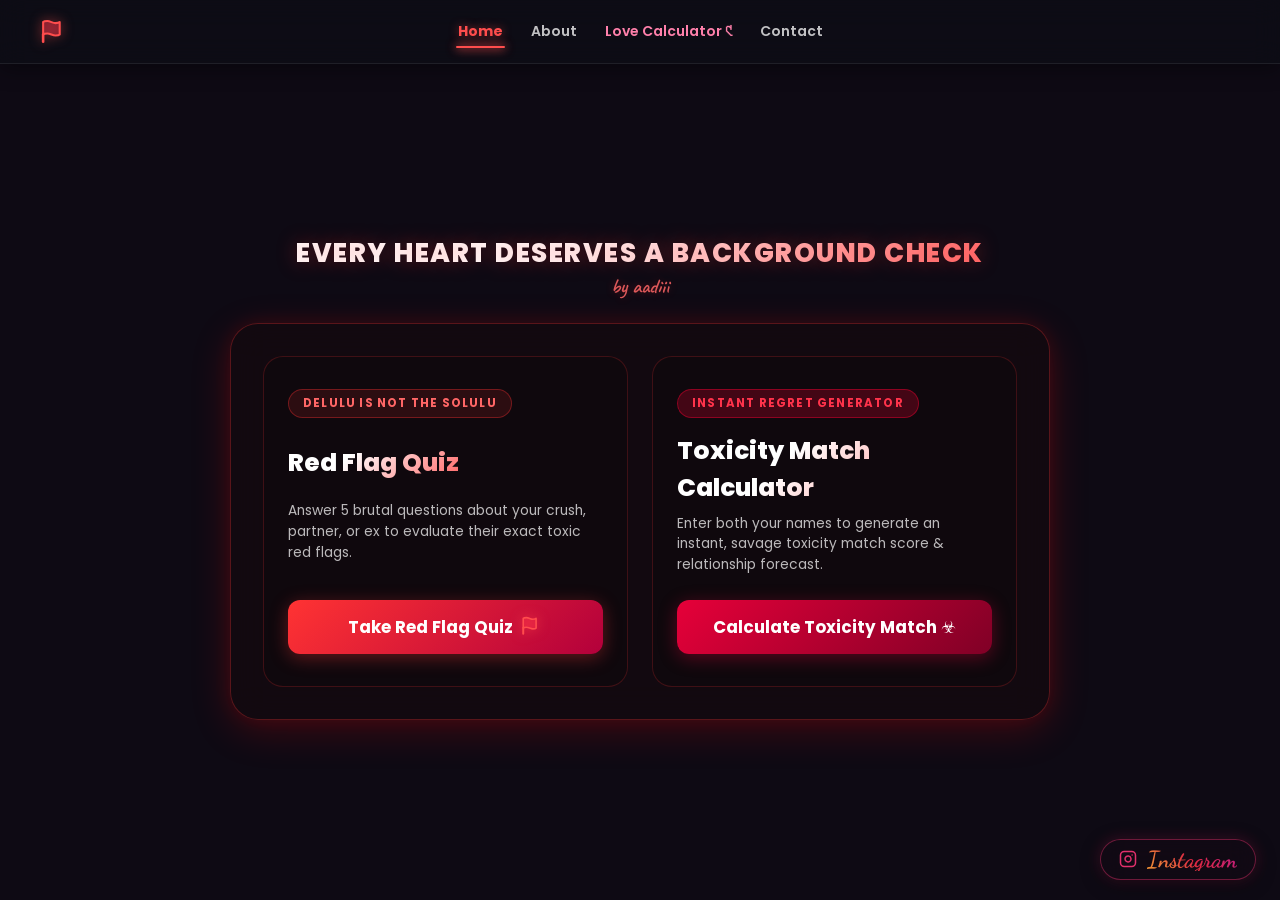
<file: index.html>
<!DOCTYPE html>
<html lang="en">
<head>
  <meta charset="UTF-8">
  <meta name="viewport" content="width=device-width, initial-scale=1.0">
  <title>Red Flag Calculator - Select Mode</title>
  <link rel="stylesheet" href="style.css">
  <link rel="preconnect" href="https://fonts.googleapis.com">
  <link rel="preconnect" href="https://fonts.gstatic.com" crossorigin>
  <link href="https://fonts.googleapis.com/css2?family=Caveat:wght@600;700&family=Dancing+Script:wght@600;700&family=Pacifico&family=Poppins:wght@400;600;700;800&family=Satisfy&display=swap" rel="stylesheet">
</head>
<body>
  <!-- Fixed Top Glassmorphic Navigation Bar -->
  <header class="top-navbar">
    <a href="index.html" class="nav-brand" aria-label="Red Flag Calculator Home">
      <svg class="custom-flag-icon brand-flag" viewBox="0 0 24 24" fill="none" xmlns="http://www.w3.org/2000/svg"><path d="M4 15s1-1 4-1 5 2 8 2 4-1 4-1V3s-1 1-4 1-5-2-8-2-4 1-4 1z"/><line x1="4" y1="22" x2="4" y2="15"/></svg>
    </a>
    <button class="mobile-menu-btn" id="mobile-menu-btn" onclick="toggleNavMenu(event)" aria-label="Toggle Navigation Menu">
      <span class="hamburger-bar"></span>
      <span class="hamburger-bar"></span>
      <span class="hamburger-bar"></span>
    </button>
    <nav class="nav-links" id="nav-links">
      <a href="index.html" class="nav-item active">Home</a>
      <a href="about.html" class="nav-item">About</a>
      <a href="https://aadi-iii.github.io/Love-Calculator/" target="_blank" rel="noopener noreferrer" class="nav-item external-link">
        Love Calculator 𑣲
      </a>
      <a href="contact.html" class="nav-item">Contact</a>
    </nav>
  </header>

  <div class="app-container">
    
    <!-- Top External Bold Header -->
    <div class="external-header">
      <h1 class="main-title">EVERY HEART DESERVES A BACKGROUND CHECK</h1>
      <span class="byline">by aadiii</span>
    </div>

    <!-- Master Card Wrapper Container -->
    <div id="master-card-wrapper" class="master-card-wrapper">
      
      <!-- Mode Selector Grid Inside Master Card -->
      <div class="mode-selector-grid">
        
        <!-- Card 1 (Left): Solo Red Flag Quiz Mode -->
        <div id="quiz-mode-card" class="mode-card inner-mode-card card-left-pane">
          <div class="pill-badge">DELULU IS NOT THE SOLULU</div>
          <h2 class="card-title">Red Flag Quiz</h2>
          <p class="card-description">
            Answer 5 brutal questions about your crush, partner, or ex to evaluate their exact toxic red flags.
          </p>
          <button type="button" id="take-quiz-btn" class="btn-primary">
            Take Red Flag Quiz <svg class="custom-flag-icon" viewBox="0 0 24 24" fill="none" xmlns="http://www.w3.org/2000/svg"><path d="M4 15s1-1 4-1 5 2 8 2 4-1 4-1V3s-1 1-4 1-5-2-8-2-4 1-4 1z"/><line x1="4" y1="22" x2="4" y2="15"/></svg>
          </button>
        </div>

        <!-- Card 2 (Right): Duo Toxicity Match Calculator Mode -->
        <div id="calc-mode-card" class="mode-card inner-mode-card card-right-pane">
          <div class="pill-badge red-badge">INSTANT REGRET GENERATOR</div>
          <h2 class="card-title">Toxicity Match Calculator</h2>
          <p class="card-description">
            Enter both your names to generate an instant, savage toxicity match score & relationship forecast.
          </p>
          <button type="button" id="calc-match-btn" class="btn-primary btn-alt">
            Calculate Toxicity Match ☣️
          </button>
        </div>

      </div>

    </div>

  </div>

  <!-- Background Animated SVG Elements (10 High-Visibility Swaying Icons) -->
  <div id="background-elements" aria-hidden="true">
    <svg class="floating-svg pos-1 speed-1" viewBox="0 0 24 24" fill="none" stroke="#ff3333" stroke-width="1.5" stroke-linecap="round" stroke-linejoin="round">
      <path d="M4 15s1-1 4-1 5 2 8 2 4-1 4-1V3s-1 1-4 1-5-2-8-2-4 1-4 1z"/><line x1="4" y1="22" x2="4" y2="15"/>
    </svg>
    <svg class="floating-svg pos-2 speed-3" viewBox="0 0 24 24" fill="none" stroke="#ff3333" stroke-width="1.5" stroke-linecap="round" stroke-linejoin="round">
      <path d="M20.84 4.61a5.5 5.5 0 0 0-7.78 0L12 5.67l-1.06-1.06a5.5 5.5 0 0 0-7.78 7.78l1.06 1.06L12 21.23l7.78-7.78 1.06-1.06a5.5 5.5 0 0 0 0-7.78z"/><path d="M12 5.67l-1.5 4.5 3 2.5-2.5 3.5"/>
    </svg>
    <svg class="floating-svg pos-3 speed-2" viewBox="0 0 24 24" fill="none" stroke="#ff3333" stroke-width="1.5" stroke-linecap="round" stroke-linejoin="round">
      <path d="M10.29 3.86L1.82 18a2 2 0 0 0 1.71 3h16.94a2 2 0 0 0 1.71-3L13.71 3.86a2 2 0 0 0-3.42 0z"/><line x1="12" y1="9" x2="12" y2="13"/><line x1="12" y1="17" x2="12.01" y2="17"/>
    </svg>
    <svg class="floating-svg pos-4 speed-4" viewBox="0 0 24 24" fill="none" stroke="#ff3333" stroke-width="1.5" stroke-linecap="round" stroke-linejoin="round">
      <path d="M4 15s1-1 4-1 5 2 8 2 4-1 4-1V3s-1 1-4 1-5-2-8-2-4 1-4 1z"/><line x1="4" y1="22" x2="4" y2="15"/>
    </svg>
    <svg class="floating-svg pos-5 speed-5" viewBox="0 0 24 24" fill="none" stroke="#ff3333" stroke-width="1.5" stroke-linecap="round" stroke-linejoin="round">
      <path d="M20.84 4.61a5.5 5.5 0 0 0-7.78 0L12 5.67l-1.06-1.06a5.5 5.5 0 0 0-7.78 7.78l1.06 1.06L12 21.23l7.78-7.78 1.06-1.06a5.5 5.5 0 0 0 0-7.78z"/><path d="M12 5.67l-1.5 4.5 3 2.5-2.5 3.5"/>
    </svg>
    <svg class="floating-svg pos-6 speed-1" viewBox="0 0 24 24" fill="none" stroke="#ff3333" stroke-width="1.5" stroke-linecap="round" stroke-linejoin="round">
      <path d="M10.29 3.86L1.82 18a2 2 0 0 0 1.71 3h16.94a2 2 0 0 0 1.71-3L13.71 3.86a2 2 0 0 0-3.42 0z"/><line x1="12" y1="9" x2="12" y2="13"/><line x1="12" y1="17" x2="12.01" y2="17"/>
    </svg>
    <svg class="floating-svg pos-7 speed-3" viewBox="0 0 24 24" fill="none" stroke="#ff3333" stroke-width="1.5" stroke-linecap="round" stroke-linejoin="round">
      <path d="M4 15s1-1 4-1 5 2 8 2 4-1 4-1V3s-1 1-4 1-5-2-8-2-4 1-4 1z"/><line x1="4" y1="22" x2="4" y2="15"/>
    </svg>
    <svg class="floating-svg pos-8 speed-2" viewBox="0 0 24 24" fill="none" stroke="#ff3333" stroke-width="1.5" stroke-linecap="round" stroke-linejoin="round">
      <path d="M20.84 4.61a5.5 5.5 0 0 0-7.78 0L12 5.67l-1.06-1.06a5.5 5.5 0 0 0-7.78 7.78l1.06 1.06L12 21.23l7.78-7.78 1.06-1.06a5.5 5.5 0 0 0 0-7.78z"/><path d="M12 5.67l-1.5 4.5 3 2.5-2.5 3.5"/>
    </svg>
    <svg class="floating-svg pos-9 speed-5" viewBox="0 0 24 24" fill="none" stroke="#ff3333" stroke-width="1.5" stroke-linecap="round" stroke-linejoin="round">
      <path d="M4 15s1-1 4-1 5 2 8 2 4-1 4-1V3s-1 1-4 1-5-2-8-2-4 1-4 1z"/><line x1="4" y1="22" x2="4" y2="15"/>
    </svg>
    <svg class="floating-svg pos-10 speed-4" viewBox="0 0 24 24" fill="none" stroke="#ff3333" stroke-width="1.5" stroke-linecap="round" stroke-linejoin="round">
      <path d="M10.29 3.86L1.82 18a2 2 0 0 0 1.71 3h16.94a2 2 0 0 0 1.71-3L13.71 3.86a2 2 0 0 0-3.42 0z"/><line x1="12" y1="9" x2="12" y2="13"/><line x1="12" y1="17" x2="12.01" y2="17"/>
    </svg>
  <!-- Fixed Bottom Right Cursive Instagram Badge -->
  <a href="https://www.instagram.com/whyy.aadiii/?__pwa=1" target="_blank" rel="noopener noreferrer" class="fixed-insta-badge" aria-label="Aditya Sharma Instagram">
    <svg class="insta-icon" width="18" height="18" viewBox="0 0 24 24" fill="none" stroke="currentColor" stroke-width="2" stroke-linecap="round" stroke-linejoin="round">
      <rect x="2" y="2" width="20" height="20" rx="5" ry="5"></rect>
      <path d="M16 11.37A4 4 0 1 1 12.63 8 4 4 0 0 1 16 11.37z"></path>
      <line x1="17.5" y1="6.5" x2="17.51" y2="6.5"></line>
    </svg>
    <span class="insta-cursive-text">Instagram</span>
  </a>

  <script src="script.js"></script>
</body>
</html>
</file>
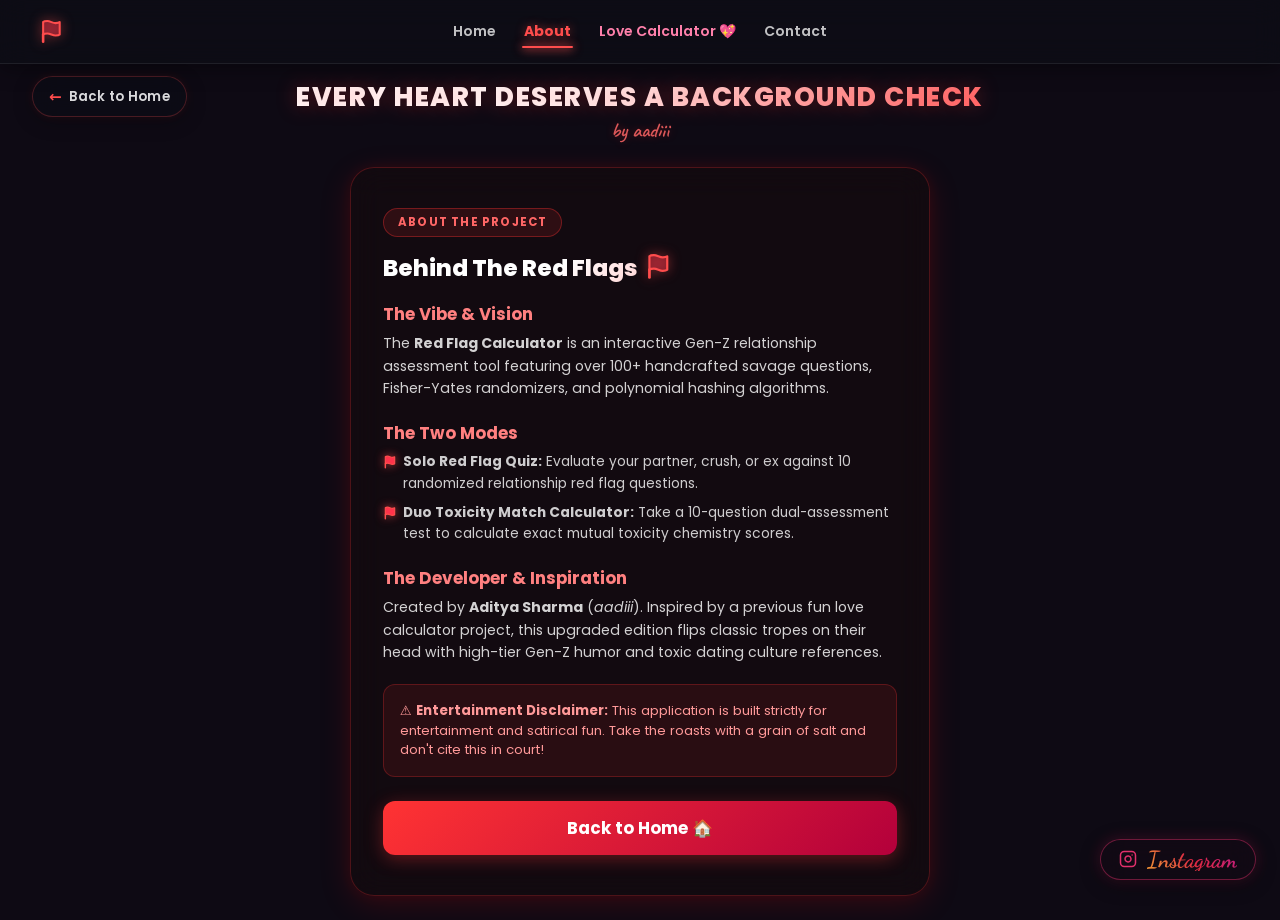
<file: about.html>
<!DOCTYPE html>
<html lang="en">
<head>
  <meta charset="UTF-8">
  <meta name="viewport" content="width=device-width, initial-scale=1.0">
  <title>About - Red Flag Calculator</title>
  <link rel="stylesheet" href="style.css">
  <link rel="preconnect" href="https://fonts.googleapis.com">
  <link rel="preconnect" href="https://fonts.gstatic.com" crossorigin>
  <link href="https://fonts.googleapis.com/css2?family=Caveat:wght@600;700&family=Dancing+Script:wght@600;700&family=Pacifico&family=Poppins:wght@400;600;700;800&family=Satisfy&display=swap" rel="stylesheet">
</head>
<body>
  <!-- Fixed Top Glassmorphic Navigation Bar -->
  <header class="top-navbar">
    <a href="index.html" class="nav-brand" aria-label="Red Flag Calculator Home">
      <svg class="custom-flag-icon brand-flag" viewBox="0 0 24 24" fill="none" xmlns="http://www.w3.org/2000/svg"><path d="M4 15s1-1 4-1 5 2 8 2 4-1 4-1V3s-1 1-4 1-5-2-8-2-4 1-4 1z"/><line x1="4" y1="22" x2="4" y2="15"/></svg>
    </a>
    <button class="mobile-menu-btn" id="mobile-menu-btn" onclick="toggleNavMenu(event)" aria-label="Toggle Navigation Menu">
      <span class="hamburger-bar"></span>
      <span class="hamburger-bar"></span>
      <span class="hamburger-bar"></span>
    </button>
    <nav class="nav-links" id="nav-links">
      <a href="index.html" class="nav-item">Home</a>
      <a href="about.html" class="nav-item active">About</a>
      <a href="https://aadi-iii.github.io/Love-Calculator/" target="_blank" rel="noopener noreferrer" class="nav-item external-link">
        Love Calculator 💖
      </a>
      <a href="contact.html" class="nav-item">Contact</a>
    </nav>
  </header>
  <!-- Fixed Universal Back-to-Home Button -->
  <button onclick="location.href='index.html'" class="back-home-btn" aria-label="Back to Home">
    <span class="back-arrow">←</span> Back to Home
  </button>

  <div class="app-container">
    
    <!-- Top External Bold Header -->
    <div class="external-header">
      <h1 class="main-title">EVERY HEART DESERVES A BACKGROUND CHECK</h1>
      <span class="byline">by aadiii</span>
    </div>

    <!-- About Page Card -->
    <div class="glass-card page-card content-card fade-in">
      <div class="pill-badge">ABOUT THE PROJECT</div>
      <h2 class="form-title" style="margin-bottom: 1rem;">Behind The Red Flags <svg class="custom-flag-icon" viewBox="0 0 24 24" fill="none" xmlns="http://www.w3.org/2000/svg"><path d="M4 15s1-1 4-1 5 2 8 2 4-1 4-1V3s-1 1-4 1-5-2-8-2-4 1-4 1z"/><line x1="4" y1="22" x2="4" y2="15"/></svg></h2>

      <div class="about-section">
        <h3 class="about-heading">The Vibe & Vision</h3>
        <p class="about-text">
          The <strong>Red Flag Calculator</strong> is an interactive Gen-Z relationship assessment tool featuring over 100+ handcrafted savage questions, Fisher-Yates randomizers, and polynomial hashing algorithms.
        </p>
      </div>

      <div class="about-section">
        <h3 class="about-heading">The Two Modes</h3>
        <ul class="about-list">
          <li><strong>Solo Red Flag Quiz:</strong> Evaluate your partner, crush, or ex against 10 randomized relationship red flag questions.</li>
          <li><strong>Duo Toxicity Match Calculator:</strong> Take a 10-question dual-assessment test to calculate exact mutual toxicity chemistry scores.</li>
        </ul>
      </div>

      <div class="about-section">
        <h3 class="about-heading">The Developer & Inspiration</h3>
        <p class="about-text">
          Created by <strong>Aditya Sharma</strong> (<em>aadiii</em>). Inspired by a previous fun love calculator project, this upgraded edition flips classic tropes on their head with high-tier Gen-Z humor and toxic dating culture references.
        </p>
      </div>

      <div class="about-disclaimer">
        ⚠️ <strong>Entertainment Disclaimer:</strong> This application is built strictly for entertainment and satirical fun. Take the roasts with a grain of salt and don't cite this in court!
      </div>

      <div class="button-group" style="margin-top: 1.5rem;">
        <button type="button" class="btn-primary" onclick="location.href='index.html'">
          Back to Home 🏠
        </button>
      </div>
    </div>

  </div>

  <!-- Background Animated SVG Elements (10 High-Visibility Swaying Icons) -->
  <div id="background-elements" aria-hidden="true">
    <svg class="floating-svg pos-1 speed-1" viewBox="0 0 24 24" fill="none" stroke="#ff3333" stroke-width="1.5" stroke-linecap="round" stroke-linejoin="round">
      <path d="M4 15s1-1 4-1 5 2 8 2 4-1 4-1V3s-1 1-4 1-5-2-8-2-4 1-4 1z"/><line x1="4" y1="22" x2="4" y2="15"/>
    </svg>
    <svg class="floating-svg pos-2 speed-3" viewBox="0 0 24 24" fill="none" stroke="#ff3333" stroke-width="1.5" stroke-linecap="round" stroke-linejoin="round">
      <path d="M20.84 4.61a5.5 5.5 0 0 0-7.78 0L12 5.67l-1.06-1.06a5.5 5.5 0 0 0-7.78 7.78l1.06 1.06L12 21.23l7.78-7.78 1.06-1.06a5.5 5.5 0 0 0 0-7.78z"/><path d="M12 5.67l-1.5 4.5 3 2.5-2.5 3.5"/>
    </svg>
    <svg class="floating-svg pos-3 speed-2" viewBox="0 0 24 24" fill="none" stroke="#ff3333" stroke-width="1.5" stroke-linecap="round" stroke-linejoin="round">
      <path d="M10.29 3.86L1.82 18a2 2 0 0 0 1.71 3h16.94a2 2 0 0 0 1.71-3L13.71 3.86a2 2 0 0 0-3.42 0z"/><line x1="12" y1="9" x2="12" y2="13"/><line x1="12" y1="17" x2="12.01" y2="17"/>
    </svg>
    <svg class="floating-svg pos-4 speed-4" viewBox="0 0 24 24" fill="none" stroke="#ff3333" stroke-width="1.5" stroke-linecap="round" stroke-linejoin="round">
      <path d="M4 15s1-1 4-1 5 2 8 2 4-1 4-1V3s-1 1-4 1-5-2-8-2-4 1-4 1z"/><line x1="4" y1="22" x2="4" y2="15"/>
    </svg>
    <svg class="floating-svg pos-5 speed-5" viewBox="0 0 24 24" fill="none" stroke="#ff3333" stroke-width="1.5" stroke-linecap="round" stroke-linejoin="round">
      <path d="M20.84 4.61a5.5 5.5 0 0 0-7.78 0L12 5.67l-1.06-1.06a5.5 5.5 0 0 0-7.78 7.78l1.06 1.06L12 21.23l7.78-7.78 1.06-1.06a5.5 5.5 0 0 0 0-7.78z"/><path d="M12 5.67l-1.5 4.5 3 2.5-2.5 3.5"/>
    </svg>
    <svg class="floating-svg pos-6 speed-1" viewBox="0 0 24 24" fill="none" stroke="#ff3333" stroke-width="1.5" stroke-linecap="round" stroke-linejoin="round">
      <path d="M10.29 3.86L1.82 18a2 2 0 0 0 1.71 3h16.94a2 2 0 0 0 1.71-3L13.71 3.86a2 2 0 0 0-3.42 0z"/><line x1="12" y1="9" x2="12" y2="13"/><line x1="12" y1="17" x2="12.01" y2="17"/>
    </svg>
    <svg class="floating-svg pos-7 speed-3" viewBox="0 0 24 24" fill="none" stroke="#ff3333" stroke-width="1.5" stroke-linecap="round" stroke-linejoin="round">
      <path d="M4 15s1-1 4-1 5 2 8 2 4-1 4-1V3s-1 1-4 1-5-2-8-2-4 1-4 1z"/><line x1="4" y1="22" x2="4" y2="15"/>
    </svg>
    <svg class="floating-svg pos-8 speed-2" viewBox="0 0 24 24" fill="none" stroke="#ff3333" stroke-width="1.5" stroke-linecap="round" stroke-linejoin="round">
      <path d="M20.84 4.61a5.5 5.5 0 0 0-7.78 0L12 5.67l-1.06-1.06a5.5 5.5 0 0 0-7.78 7.78l1.06 1.06L12 21.23l7.78-7.78 1.06-1.06a5.5 5.5 0 0 0 0-7.78z"/><path d="M12 5.67l-1.5 4.5 3 2.5-2.5 3.5"/>
    </svg>
    <svg class="floating-svg pos-9 speed-5" viewBox="0 0 24 24" fill="none" stroke="#ff3333" stroke-width="1.5" stroke-linecap="round" stroke-linejoin="round">
      <path d="M4 15s1-1 4-1 5 2 8 2 4-1 4-1V3s-1 1-4 1-5-2-8-2-4 1-4 1z"/><line x1="4" y1="22" x2="4" y2="15"/>
    </svg>
    <svg class="floating-svg pos-10 speed-4" viewBox="0 0 24 24" fill="none" stroke="#ff3333" stroke-width="1.5" stroke-linecap="round" stroke-linejoin="round">
      <path d="M10.29 3.86L1.82 18a2 2 0 0 0 1.71 3h16.94a2 2 0 0 0 1.71-3L13.71 3.86a2 2 0 0 0-3.42 0z"/><line x1="12" y1="9" x2="12" y2="13"/><line x1="12" y1="17" x2="12.01" y2="17"/>
    </svg>
  <!-- Fixed Bottom Right Cursive Instagram Badge -->
  <a href="https://www.instagram.com/whyy.aadiii/?__pwa=1" target="_blank" rel="noopener noreferrer" class="fixed-insta-badge" aria-label="Aditya Sharma Instagram">
    <svg class="insta-icon" width="18" height="18" viewBox="0 0 24 24" fill="none" stroke="currentColor" stroke-width="2" stroke-linecap="round" stroke-linejoin="round">
      <rect x="2" y="2" width="20" height="20" rx="5" ry="5"></rect>
      <path d="M16 11.37A4 4 0 1 1 12.63 8 4 4 0 0 1 16 11.37z"></path>
      <line x1="17.5" y1="6.5" x2="17.51" y2="6.5"></line>
    </svg>
    <span class="insta-cursive-text">Instagram</span>
  </a>

  <script src="script.js"></script>
</body>
</html>
</file>
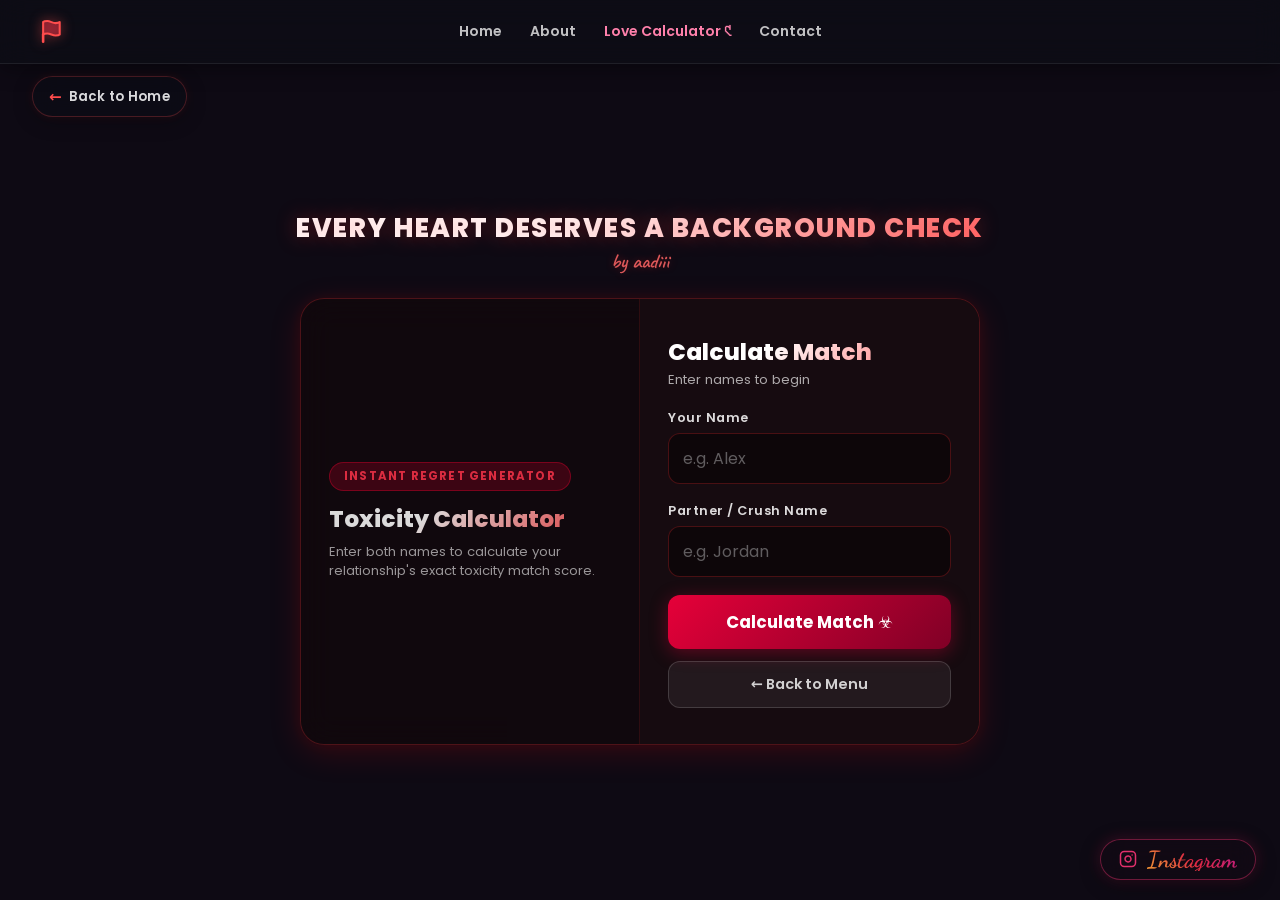
<file: calc-setup.html>
<!DOCTYPE html>
<html lang="en">
<head>
  <meta charset="UTF-8">
  <meta name="viewport" content="width=device-width, initial-scale=1.0">
  <title>Toxicity Calculator - Duo Setup</title>
  <link rel="stylesheet" href="style.css">
  <link rel="preconnect" href="https://fonts.googleapis.com">
  <link rel="preconnect" href="https://fonts.gstatic.com" crossorigin>
  <link href="https://fonts.googleapis.com/css2?family=Caveat:wght@600;700&family=Dancing+Script:wght@600;700&family=Pacifico&family=Poppins:wght@400;600;700;800&family=Satisfy&display=swap" rel="stylesheet">
</head>
<body>
  <!-- Fixed Top Glassmorphic Navigation Bar -->
  <header class="top-navbar">
    <a href="index.html" class="nav-brand" aria-label="Red Flag Calculator Home">
      <svg class="custom-flag-icon brand-flag" viewBox="0 0 24 24" fill="none" xmlns="http://www.w3.org/2000/svg"><path d="M4 15s1-1 4-1 5 2 8 2 4-1 4-1V3s-1 1-4 1-5-2-8-2-4 1-4 1z"/><line x1="4" y1="22" x2="4" y2="15"/></svg>
    </a>
    <button class="mobile-menu-btn" id="mobile-menu-btn" onclick="toggleNavMenu(event)" aria-label="Toggle Navigation Menu">
      <span class="hamburger-bar"></span>
      <span class="hamburger-bar"></span>
      <span class="hamburger-bar"></span>
    </button>
    <nav class="nav-links" id="nav-links">
      <a href="index.html" class="nav-item">Home</a>
      <a href="about.html" class="nav-item">About</a>
      <a href="https://aadi-iii.github.io/Love-Calculator/" target="_blank" rel="noopener noreferrer" class="nav-item external-link">
        Love Calculator 𑣲
      </a>
      <a href="contact.html" class="nav-item">Contact</a>
    </nav>
  </header>
  <!-- Fixed Universal Back-to-Home Button -->
  <button onclick="location.href='index.html'" class="back-home-btn" aria-label="Back to Home">
    <span class="back-arrow">←</span> Back to Home
  </button>

  <div class="app-container">
    
    <!-- Top External Bold Header -->
    <div class="external-header">
      <h1 class="main-title">EVERY HEART DESERVES A BACKGROUND CHECK</h1>
      <span class="byline">by aadiii</span>
    </div>

    <!-- Split Setup Card (#calc-setup-card) -->
    <div id="calc-setup-card" class="main-card page-card fade-in">
      
      <!-- Left Pane: Badge & Info -->
      <div class="card-left">
        <div class="pill-badge red-badge">INSTANT REGRET GENERATOR</div>
        <h2 class="left-title">Toxicity Calculator</h2>
        <p class="left-subtitle">Enter both names to calculate your relationship's exact toxicity match score.</p>
      </div>

      <!-- Right Pane: Active Form -->
      <div class="card-right active-pane">
        <div class="form-header">
          <h2 class="form-title">Calculate Match</h2>
          <p class="form-subtitle">Enter names to begin</p>
        </div>

        <form id="calc-setup-form" onsubmit="return false;">
          <div class="input-group">
            <label for="player-name">Your Name</label>
            <input 
              type="text" 
              id="player-name" 
              placeholder="e.g. Alex" 
              autocomplete="off" 
              required
            >
          </div>

          <div class="input-group">
            <label for="partner-name">Partner / Crush Name</label>
            <input 
              type="text" 
              id="partner-name" 
              placeholder="e.g. Jordan" 
              autocomplete="off" 
              required
            >
          </div>

          <div class="button-group">
            <button type="submit" id="start-calc-btn" class="btn-primary btn-alt">
              Calculate Match ☣️
            </button>
            <button type="button" class="btn-secondary" onclick="location.href='index.html'">
              ← Back to Menu
            </button>
          </div>
        </form>
      </div>

    </div>

  </div>

  <!-- Background Animated SVG Elements (10 High-Visibility Swaying Icons) -->
  <div id="background-elements" aria-hidden="true">
    <svg class="floating-svg pos-1 speed-1" viewBox="0 0 24 24" fill="none" stroke="#ff3333" stroke-width="1.5" stroke-linecap="round" stroke-linejoin="round">
      <path d="M4 15s1-1 4-1 5 2 8 2 4-1 4-1V3s-1 1-4 1-5-2-8-2-4 1-4 1z"/><line x1="4" y1="22" x2="4" y2="15"/>
    </svg>
    <svg class="floating-svg pos-2 speed-3" viewBox="0 0 24 24" fill="none" stroke="#ff3333" stroke-width="1.5" stroke-linecap="round" stroke-linejoin="round">
      <path d="M20.84 4.61a5.5 5.5 0 0 0-7.78 0L12 5.67l-1.06-1.06a5.5 5.5 0 0 0-7.78 7.78l1.06 1.06L12 21.23l7.78-7.78 1.06-1.06a5.5 5.5 0 0 0 0-7.78z"/><path d="M12 5.67l-1.5 4.5 3 2.5-2.5 3.5"/>
    </svg>
    <svg class="floating-svg pos-3 speed-2" viewBox="0 0 24 24" fill="none" stroke="#ff3333" stroke-width="1.5" stroke-linecap="round" stroke-linejoin="round">
      <path d="M10.29 3.86L1.82 18a2 2 0 0 0 1.71 3h16.94a2 2 0 0 0 1.71-3L13.71 3.86a2 2 0 0 0-3.42 0z"/><line x1="12" y1="9" x2="12" y2="13"/><line x1="12" y1="17" x2="12.01" y2="17"/>
    </svg>
    <svg class="floating-svg pos-4 speed-4" viewBox="0 0 24 24" fill="none" stroke="#ff3333" stroke-width="1.5" stroke-linecap="round" stroke-linejoin="round">
      <path d="M4 15s1-1 4-1 5 2 8 2 4-1 4-1V3s-1 1-4 1-5-2-8-2-4 1-4 1z"/><line x1="4" y1="22" x2="4" y2="15"/>
    </svg>
    <svg class="floating-svg pos-5 speed-5" viewBox="0 0 24 24" fill="none" stroke="#ff3333" stroke-width="1.5" stroke-linecap="round" stroke-linejoin="round">
      <path d="M20.84 4.61a5.5 5.5 0 0 0-7.78 0L12 5.67l-1.06-1.06a5.5 5.5 0 0 0-7.78 7.78l1.06 1.06L12 21.23l7.78-7.78 1.06-1.06a5.5 5.5 0 0 0 0-7.78z"/><path d="M12 5.67l-1.5 4.5 3 2.5-2.5 3.5"/>
    </svg>
    <svg class="floating-svg pos-6 speed-1" viewBox="0 0 24 24" fill="none" stroke="#ff3333" stroke-width="1.5" stroke-linecap="round" stroke-linejoin="round">
      <path d="M10.29 3.86L1.82 18a2 2 0 0 0 1.71 3h16.94a2 2 0 0 0 1.71-3L13.71 3.86a2 2 0 0 0-3.42 0z"/><line x1="12" y1="9" x2="12" y2="13"/><line x1="12" y1="17" x2="12.01" y2="17"/>
    </svg>
    <svg class="floating-svg pos-7 speed-3" viewBox="0 0 24 24" fill="none" stroke="#ff3333" stroke-width="1.5" stroke-linecap="round" stroke-linejoin="round">
      <path d="M4 15s1-1 4-1 5 2 8 2 4-1 4-1V3s-1 1-4 1-5-2-8-2-4 1-4 1z"/><line x1="4" y1="22" x2="4" y2="15"/>
    </svg>
    <svg class="floating-svg pos-8 speed-2" viewBox="0 0 24 24" fill="none" stroke="#ff3333" stroke-width="1.5" stroke-linecap="round" stroke-linejoin="round">
      <path d="M20.84 4.61a5.5 5.5 0 0 0-7.78 0L12 5.67l-1.06-1.06a5.5 5.5 0 0 0-7.78 7.78l1.06 1.06L12 21.23l7.78-7.78 1.06-1.06a5.5 5.5 0 0 0 0-7.78z"/><path d="M12 5.67l-1.5 4.5 3 2.5-2.5 3.5"/>
    </svg>
    <svg class="floating-svg pos-9 speed-5" viewBox="0 0 24 24" fill="none" stroke="#ff3333" stroke-width="1.5" stroke-linecap="round" stroke-linejoin="round">
      <path d="M4 15s1-1 4-1 5 2 8 2 4-1 4-1V3s-1 1-4 1-5-2-8-2-4 1-4 1z"/><line x1="4" y1="22" x2="4" y2="15"/>
    </svg>
    <svg class="floating-svg pos-10 speed-4" viewBox="0 0 24 24" fill="none" stroke="#ff3333" stroke-width="1.5" stroke-linecap="round" stroke-linejoin="round">
      <path d="M10.29 3.86L1.82 18a2 2 0 0 0 1.71 3h16.94a2 2 0 0 0 1.71-3L13.71 3.86a2 2 0 0 0-3.42 0z"/><line x1="12" y1="9" x2="12" y2="13"/><line x1="12" y1="17" x2="12.01" y2="17"/>
    </svg>
  </div>

  <!-- Fixed Bottom Right Cursive Instagram Badge -->
  <a href="https://www.instagram.com/whyy.aadiii/?__pwa=1" target="_blank" rel="noopener noreferrer" class="fixed-insta-badge" aria-label="Aditya Sharma Instagram">
    <svg class="insta-icon" width="18" height="18" viewBox="0 0 24 24" fill="none" stroke="currentColor" stroke-width="2" stroke-linecap="round" stroke-linejoin="round">
      <rect x="2" y="2" width="20" height="20" rx="5" ry="5"></rect>
      <path d="M16 11.37A4 4 0 1 1 12.63 8 4 4 0 0 1 16 11.37z"></path>
      <line x1="17.5" y1="6.5" x2="17.51" y2="6.5"></line>
    </svg>
    <span class="insta-cursive-text">Instagram</span>
  </a>

  <script src="script.js"></script>
  <script src="calc-setup.js"></script>
</body>
</html>
</file>
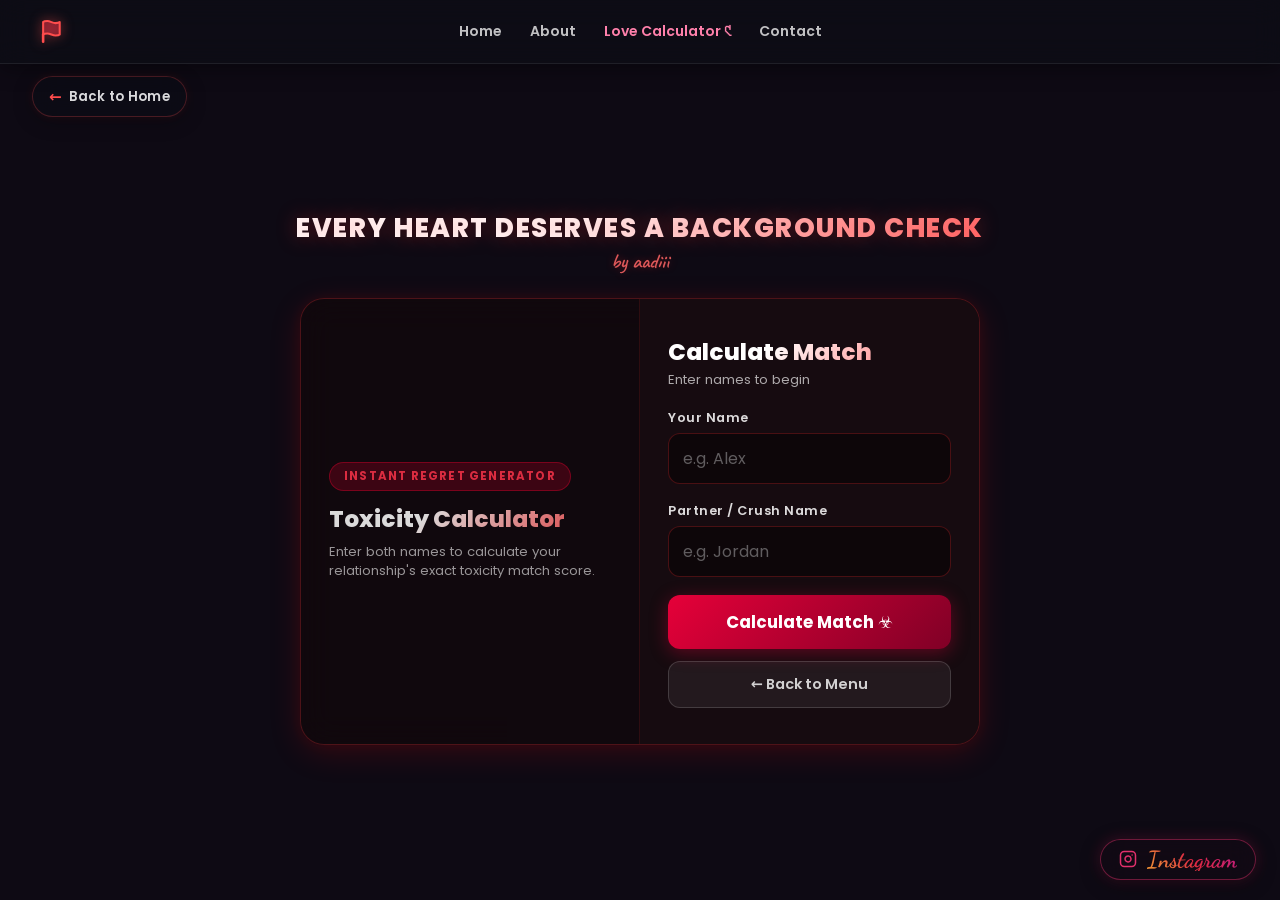
<file: calculator.html>
<!DOCTYPE html>
<html lang="en">
<head>
  <meta charset="UTF-8">
  <meta name="viewport" content="width=device-width, initial-scale=1.0">
  <title>Toxicity Match Calculator - Playing</title>
  <link rel="stylesheet" href="style.css">
  <link rel="preconnect" href="https://fonts.googleapis.com">
  <link rel="preconnect" href="https://fonts.gstatic.com" crossorigin>
  <link href="https://fonts.googleapis.com/css2?family=Caveat:wght@600;700&family=Dancing+Script:wght@600;700&family=Pacifico&family=Poppins:wght@400;600;700;800&family=Satisfy&display=swap" rel="stylesheet">
</head>
<body>
  <!-- Fixed Top Glassmorphic Navigation Bar -->
  <header class="top-navbar">
    <a href="index.html" class="nav-brand" aria-label="Red Flag Calculator Home">
      <svg class="custom-flag-icon brand-flag" viewBox="0 0 24 24" fill="none" xmlns="http://www.w3.org/2000/svg"><path d="M4 15s1-1 4-1 5 2 8 2 4-1 4-1V3s-1 1-4 1-5-2-8-2-4 1-4 1z"/><line x1="4" y1="22" x2="4" y2="15"/></svg>
    </a>
    <button class="mobile-menu-btn" id="mobile-menu-btn" onclick="toggleNavMenu(event)" aria-label="Toggle Navigation Menu">
      <span class="hamburger-bar"></span>
      <span class="hamburger-bar"></span>
      <span class="hamburger-bar"></span>
    </button>
    <nav class="nav-links" id="nav-links">
      <a href="index.html" class="nav-item">Home</a>
      <a href="about.html" class="nav-item">About</a>
      <a href="https://aadi-iii.github.io/Love-Calculator/" target="_blank" rel="noopener noreferrer" class="nav-item external-link">
        Love Calculator 𑣲
      </a>
      <a href="contact.html" class="nav-item">Contact</a>
    </nav>
  </header>
  <!-- Fixed Universal Back Button (Returns to Setup Page) -->
  <button onclick="location.href='calc-setup.html'" class="back-home-btn" aria-label="Back to Setup">
    <span class="back-arrow">←</span> Back to Setup
  </button>

  <div class="app-container">
    
    <!-- Top External Bold Header -->
    <div class="external-header">
      <h1 class="main-title">EVERY HEART DESERVES A BACKGROUND CHECK</h1>
      <span class="byline">by aadiii</span>
    </div>

    <!-- Duo Interactive Quiz Screen Container (Active by default) -->
    <div id="calc-quiz-screen" class="quiz-screen glass-card page-card fade-in">
      <div class="quiz-header">
        <span id="calc-question-counter" class="question-counter">Question 1 of 10</span>
        <div class="progress-bar">
          <div id="calc-progress-fill" class="progress-fill" style="width: 10%;"></div>
        </div>
      </div>

      <h3 id="calc-question-text" class="question-text">Loading duo question...</h3>

      <div id="calc-options-container" class="options-container">
        <!-- Dynamic duo option buttons injected in calculator.js -->
      </div>
    </div>

    <!-- Result Screen Container (Hidden by default) -->
    <div id="calc-result-screen" class="result-screen glass-card page-card hidden" style="display: none;">
      <div class="result-header">
        <span class="pill-badge red-badge">Calculated Toxicity Match</span>
        <h2 id="calc-result-score" class="result-score">88%</h2>
        <div id="calc-result-badge-text" class="result-badge-text">Critical Nuclear Toxicity</div>
      </div>

      <div class="roast-container">
        <p id="calc-result-roast" class="result-roast">Your customized dual-name verdict will appear here!</p>
      </div>

      <div class="button-group">
        <button type="button" id="recalc-btn" class="btn-primary">
          Recalculate 🔄
        </button>
        <button type="button" class="btn-secondary" onclick="location.href='calc-setup.html'">
          Change Names 👥
        </button>
        <button type="button" class="btn-secondary" onclick="location.href='index.html'">
          Back to Home 🏠
        </button>
      </div>
    </div>

  </div>

  <!-- Background Animated SVG Elements -->
  <!-- Background Animated SVG Elements (10 High-Visibility Swaying Icons) -->
  <div id="background-elements" aria-hidden="true">
    <svg class="floating-svg pos-1 speed-1" viewBox="0 0 24 24" fill="none" stroke="#ff3333" stroke-width="1.5" stroke-linecap="round" stroke-linejoin="round">
      <path d="M4 15s1-1 4-1 5 2 8 2 4-1 4-1V3s-1 1-4 1-5-2-8-2-4 1-4 1z"/><line x1="4" y1="22" x2="4" y2="15"/>
    </svg>
    <svg class="floating-svg pos-2 speed-3" viewBox="0 0 24 24" fill="none" stroke="#ff3333" stroke-width="1.5" stroke-linecap="round" stroke-linejoin="round">
      <path d="M20.84 4.61a5.5 5.5 0 0 0-7.78 0L12 5.67l-1.06-1.06a5.5 5.5 0 0 0-7.78 7.78l1.06 1.06L12 21.23l7.78-7.78 1.06-1.06a5.5 5.5 0 0 0 0-7.78z"/><path d="M12 5.67l-1.5 4.5 3 2.5-2.5 3.5"/>
    </svg>
    <svg class="floating-svg pos-3 speed-2" viewBox="0 0 24 24" fill="none" stroke="#ff3333" stroke-width="1.5" stroke-linecap="round" stroke-linejoin="round">
      <path d="M10.29 3.86L1.82 18a2 2 0 0 0 1.71 3h16.94a2 2 0 0 0 1.71-3L13.71 3.86a2 2 0 0 0-3.42 0z"/><line x1="12" y1="9" x2="12" y2="13"/><line x1="12" y1="17" x2="12.01" y2="17"/>
    </svg>
    <svg class="floating-svg pos-4 speed-4" viewBox="0 0 24 24" fill="none" stroke="#ff3333" stroke-width="1.5" stroke-linecap="round" stroke-linejoin="round">
      <path d="M4 15s1-1 4-1 5 2 8 2 4-1 4-1V3s-1 1-4 1-5-2-8-2-4 1-4 1z"/><line x1="4" y1="22" x2="4" y2="15"/>
    </svg>
    <svg class="floating-svg pos-5 speed-5" viewBox="0 0 24 24" fill="none" stroke="#ff3333" stroke-width="1.5" stroke-linecap="round" stroke-linejoin="round">
      <path d="M20.84 4.61a5.5 5.5 0 0 0-7.78 0L12 5.67l-1.06-1.06a5.5 5.5 0 0 0-7.78 7.78l1.06 1.06L12 21.23l7.78-7.78 1.06-1.06a5.5 5.5 0 0 0 0-7.78z"/><path d="M12 5.67l-1.5 4.5 3 2.5-2.5 3.5"/>
    </svg>
    <svg class="floating-svg pos-6 speed-1" viewBox="0 0 24 24" fill="none" stroke="#ff3333" stroke-width="1.5" stroke-linecap="round" stroke-linejoin="round">
      <path d="M10.29 3.86L1.82 18a2 2 0 0 0 1.71 3h16.94a2 2 0 0 0 1.71-3L13.71 3.86a2 2 0 0 0-3.42 0z"/><line x1="12" y1="9" x2="12" y2="13"/><line x1="12" y1="17" x2="12.01" y2="17"/>
    </svg>
    <svg class="floating-svg pos-7 speed-3" viewBox="0 0 24 24" fill="none" stroke="#ff3333" stroke-width="1.5" stroke-linecap="round" stroke-linejoin="round">
      <path d="M4 15s1-1 4-1 5 2 8 2 4-1 4-1V3s-1 1-4 1-5-2-8-2-4 1-4 1z"/><line x1="4" y1="22" x2="4" y2="15"/>
    </svg>
    <svg class="floating-svg pos-8 speed-2" viewBox="0 0 24 24" fill="none" stroke="#ff3333" stroke-width="1.5" stroke-linecap="round" stroke-linejoin="round">
      <path d="M20.84 4.61a5.5 5.5 0 0 0-7.78 0L12 5.67l-1.06-1.06a5.5 5.5 0 0 0-7.78 7.78l1.06 1.06L12 21.23l7.78-7.78 1.06-1.06a5.5 5.5 0 0 0 0-7.78z"/><path d="M12 5.67l-1.5 4.5 3 2.5-2.5 3.5"/>
    </svg>
    <svg class="floating-svg pos-9 speed-5" viewBox="0 0 24 24" fill="none" stroke="#ff3333" stroke-width="1.5" stroke-linecap="round" stroke-linejoin="round">
      <path d="M4 15s1-1 4-1 5 2 8 2 4-1 4-1V3s-1 1-4 1-5-2-8-2-4 1-4 1z"/><line x1="4" y1="22" x2="4" y2="15"/>
    </svg>
    <svg class="floating-svg pos-10 speed-4" viewBox="0 0 24 24" fill="none" stroke="#ff3333" stroke-width="1.5" stroke-linecap="round" stroke-linejoin="round">
      <path d="M10.29 3.86L1.82 18a2 2 0 0 0 1.71 3h16.94a2 2 0 0 0 1.71-3L13.71 3.86a2 2 0 0 0-3.42 0z"/><line x1="12" y1="9" x2="12" y2="13"/><line x1="12" y1="17" x2="12.01" y2="17"/>
    </svg>
  </div>

  <!-- Fixed Bottom Right Cursive Instagram Badge -->
  <a href="https://www.instagram.com/whyy.aadiii/?__pwa=1" target="_blank" rel="noopener noreferrer" class="fixed-insta-badge" aria-label="Aditya Sharma Instagram">
    <svg class="insta-icon" width="18" height="18" viewBox="0 0 24 24" fill="none" stroke="currentColor" stroke-width="2" stroke-linecap="round" stroke-linejoin="round">
      <rect x="2" y="2" width="20" height="20" rx="5" ry="5"></rect>
      <path d="M16 11.37A4 4 0 1 1 12.63 8 4 4 0 0 1 16 11.37z"></path>
      <line x1="17.5" y1="6.5" x2="17.51" y2="6.5"></line>
    </svg>
    <span class="insta-cursive-text">Instagram</span>
  </a>

  <script src="script.js"></script>
  <script src="calc-questions.js"></script>
  <script src="calculator.js"></script>
</body>
</html>
</file>
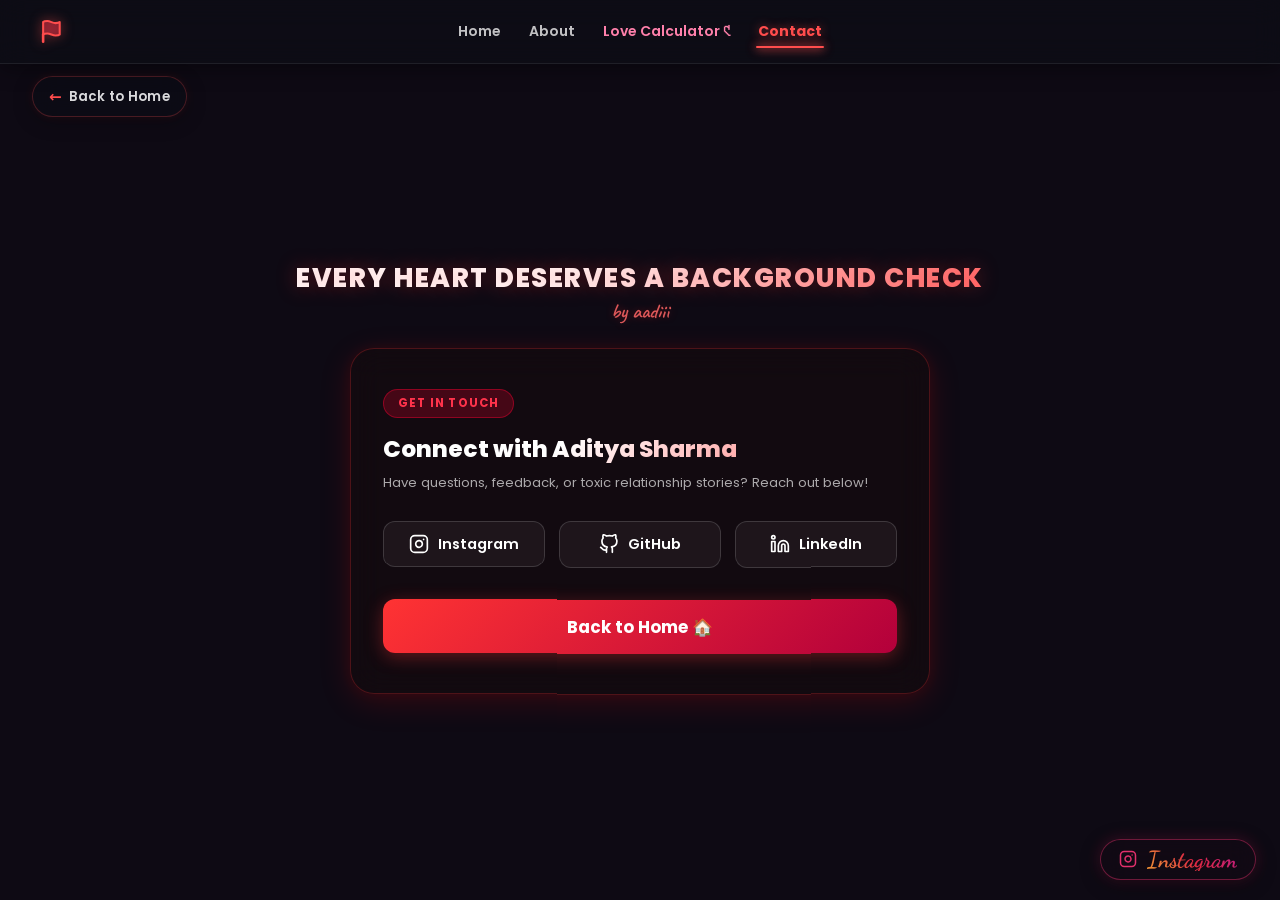
<file: contact.html>
<!DOCTYPE html>
<html lang="en">
<head>
  <meta charset="UTF-8">
  <meta name="viewport" content="width=device-width, initial-scale=1.0">
  <title>Contact - Red Flag Calculator</title>
  <link rel="stylesheet" href="style.css">
  <link rel="preconnect" href="https://fonts.googleapis.com">
  <link rel="preconnect" href="https://fonts.gstatic.com" crossorigin>
  <link href="https://fonts.googleapis.com/css2?family=Caveat:wght@600;700&family=Dancing+Script:wght@600;700&family=Pacifico&family=Poppins:wght@400;600;700;800&family=Satisfy&display=swap" rel="stylesheet">
</head>
<body>
  <!-- Fixed Top Glassmorphic Navigation Bar -->
  <header class="top-navbar">
    <a href="index.html" class="nav-brand" aria-label="Red Flag Calculator Home">
      <svg class="custom-flag-icon brand-flag" viewBox="0 0 24 24" fill="none" xmlns="http://www.w3.org/2000/svg"><path d="M4 15s1-1 4-1 5 2 8 2 4-1 4-1V3s-1 1-4 1-5-2-8-2-4 1-4 1z"/><line x1="4" y1="22" x2="4" y2="15"/></svg>
    </a>
    <button class="mobile-menu-btn" id="mobile-menu-btn" onclick="toggleNavMenu(event)" aria-label="Toggle Navigation Menu">
      <span class="hamburger-bar"></span>
      <span class="hamburger-bar"></span>
      <span class="hamburger-bar"></span>
    </button>
    <nav class="nav-links" id="nav-links">
      <a href="index.html" class="nav-item">Home</a>
      <a href="about.html" class="nav-item">About</a>
      <a href="https://aadi-iii.github.io/Love-Calculator/" target="_blank" rel="noopener noreferrer" class="nav-item external-link">
        Love Calculator 𑣲
      </a>
      <a href="contact.html" class="nav-item active">Contact</a>
    </nav>
  </header>
  <!-- Fixed Universal Back-to-Home Button -->
  <button onclick="location.href='index.html'" class="back-home-btn" aria-label="Back to Home">
    <span class="back-arrow">←</span> Back to Home
  </button>

  <div class="app-container">
    
    <!-- Top External Bold Header -->
    <div class="external-header">
      <h1 class="main-title">EVERY HEART DESERVES A BACKGROUND CHECK</h1>
      <span class="byline">by aadiii</span>
    </div>

    <!-- Contact Page Card -->
    <div class="glass-card page-card content-card fade-in">
      <div class="pill-badge red-badge">GET IN TOUCH</div>
      <h2 class="form-title" style="margin-bottom: 0.5rem;">Connect with Aditya Sharma</h2>
      <p class="form-subtitle" style="margin-bottom: 1.75rem;">Have questions, feedback, or toxic relationship stories? Reach out below!</p>

      <div class="social-links-grid">
        <a href="https://www.instagram.com/whyy.aadiii/?__pwa=1" target="_blank" rel="noopener noreferrer" class="social-btn instagram">
          <svg width="20" height="20" viewBox="0 0 24 24" fill="none" stroke="currentColor" stroke-width="2" stroke-linecap="round" stroke-linejoin="round">
            <rect x="2" y="2" width="20" height="20" rx="5" ry="5"></rect>
            <path d="M16 11.37A4 4 0 1 1 12.63 8 4 4 0 0 1 16 11.37z"></path>
            <line x1="17.5" y1="6.5" x2="17.51" y2="6.5"></line>
          </svg>
          Instagram
        </a>

        <a href="https://github.com/aadi-iii" target="_blank" rel="noopener noreferrer" class="social-btn github">
          <svg width="20" height="20" viewBox="0 0 24 24" fill="none" stroke="currentColor" stroke-width="2" stroke-linecap="round" stroke-linejoin="round">
            <path d="M9 19c-5 1.5-5-2.5-7-3m14 6v-3.87a3.37 3.37 0 0 0-.94-2.61c3.14-.35 6.44-1.54 6.44-7A5.44 5.44 0 0 0 20 4.77 5.07 5.07 0 0 0 19.91 1S18.73.65 16 2.48a13.38 13.38 0 0 0-7 0C6.27.65 5.09 1 5.09 1A5.07 5.07 0 0 0 5 4.77a5.44 5.44 0 0 0-1.5 3.78c0 5.42 3.3 6.61 6.44 7A3.37 3.37 0 0 0 9 18.13V22"></path>
          </svg>
          GitHub
        </a>

        <a href="https://www.linkedin.com/in/aditya-sharma-624177355" target="_blank" rel="noopener noreferrer" class="social-btn linkedin">
          <svg width="20" height="20" viewBox="0 0 24 24" fill="none" stroke="currentColor" stroke-width="2" stroke-linecap="round" stroke-linejoin="round">
            <path d="M16 8a6 6 0 0 1 6 6v7h-4v-7a2 2 0 0 0-2-2 2 2 0 0 0-2 2v7h-4v-7a6 6 0 0 1 6-6z"></path>
            <rect x="2" y="9" width="4" height="12"></rect>
            <circle cx="4" cy="4" r="2"></circle>
          </svg>
          LinkedIn
        </a>
      </div>

      <div class="button-group" style="margin-top: 2rem;">
        <button type="button" class="btn-primary" onclick="location.href='index.html'">
          Back to Home 🏠
        </button>
      </div>
    </div>

  </div>

  <!-- Background Animated SVG Elements (10 High-Visibility Swaying Icons) -->
  <div id="background-elements" aria-hidden="true">
    <svg class="floating-svg pos-1 speed-1" viewBox="0 0 24 24" fill="none" stroke="#ff3333" stroke-width="1.5" stroke-linecap="round" stroke-linejoin="round">
      <path d="M4 15s1-1 4-1 5 2 8 2 4-1 4-1V3s-1 1-4 1-5-2-8-2-4 1-4 1z"/><line x1="4" y1="22" x2="4" y2="15"/>
    </svg>
    <svg class="floating-svg pos-2 speed-3" viewBox="0 0 24 24" fill="none" stroke="#ff3333" stroke-width="1.5" stroke-linecap="round" stroke-linejoin="round">
      <path d="M20.84 4.61a5.5 5.5 0 0 0-7.78 0L12 5.67l-1.06-1.06a5.5 5.5 0 0 0-7.78 7.78l1.06 1.06L12 21.23l7.78-7.78 1.06-1.06a5.5 5.5 0 0 0 0-7.78z"/><path d="M12 5.67l-1.5 4.5 3 2.5-2.5 3.5"/>
    </svg>
    <svg class="floating-svg pos-3 speed-2" viewBox="0 0 24 24" fill="none" stroke="#ff3333" stroke-width="1.5" stroke-linecap="round" stroke-linejoin="round">
      <path d="M10.29 3.86L1.82 18a2 2 0 0 0 1.71 3h16.94a2 2 0 0 0 1.71-3L13.71 3.86a2 2 0 0 0-3.42 0z"/><line x1="12" y1="9" x2="12" y2="13"/><line x1="12" y1="17" x2="12.01" y2="17"/>
    </svg>
    <svg class="floating-svg pos-4 speed-4" viewBox="0 0 24 24" fill="none" stroke="#ff3333" stroke-width="1.5" stroke-linecap="round" stroke-linejoin="round">
      <path d="M4 15s1-1 4-1 5 2 8 2 4-1 4-1V3s-1 1-4 1-5-2-8-2-4 1-4 1z"/><line x1="4" y1="22" x2="4" y2="15"/>
    </svg>
    <svg class="floating-svg pos-5 speed-5" viewBox="0 0 24 24" fill="none" stroke="#ff3333" stroke-width="1.5" stroke-linecap="round" stroke-linejoin="round">
      <path d="M20.84 4.61a5.5 5.5 0 0 0-7.78 0L12 5.67l-1.06-1.06a5.5 5.5 0 0 0-7.78 7.78l1.06 1.06L12 21.23l7.78-7.78 1.06-1.06a5.5 5.5 0 0 0 0-7.78z"/><path d="M12 5.67l-1.5 4.5 3 2.5-2.5 3.5"/>
    </svg>
    <svg class="floating-svg pos-6 speed-1" viewBox="0 0 24 24" fill="none" stroke="#ff3333" stroke-width="1.5" stroke-linecap="round" stroke-linejoin="round">
      <path d="M10.29 3.86L1.82 18a2 2 0 0 0 1.71 3h16.94a2 2 0 0 0 1.71-3L13.71 3.86a2 2 0 0 0-3.42 0z"/><line x1="12" y1="9" x2="12" y2="13"/><line x1="12" y1="17" x2="12.01" y2="17"/>
    </svg>
    <svg class="floating-svg pos-7 speed-3" viewBox="0 0 24 24" fill="none" stroke="#ff3333" stroke-width="1.5" stroke-linecap="round" stroke-linejoin="round">
      <path d="M4 15s1-1 4-1 5 2 8 2 4-1 4-1V3s-1 1-4 1-5-2-8-2-4 1-4 1z"/><line x1="4" y1="22" x2="4" y2="15"/>
    </svg>
    <svg class="floating-svg pos-8 speed-2" viewBox="0 0 24 24" fill="none" stroke="#ff3333" stroke-width="1.5" stroke-linecap="round" stroke-linejoin="round">
      <path d="M20.84 4.61a5.5 5.5 0 0 0-7.78 0L12 5.67l-1.06-1.06a5.5 5.5 0 0 0-7.78 7.78l1.06 1.06L12 21.23l7.78-7.78 1.06-1.06a5.5 5.5 0 0 0 0-7.78z"/><path d="M12 5.67l-1.5 4.5 3 2.5-2.5 3.5"/>
    </svg>
    <svg class="floating-svg pos-9 speed-5" viewBox="0 0 24 24" fill="none" stroke="#ff3333" stroke-width="1.5" stroke-linecap="round" stroke-linejoin="round">
      <path d="M4 15s1-1 4-1 5 2 8 2 4-1 4-1V3s-1 1-4 1-5-2-8-2-4 1-4 1z"/><line x1="4" y1="22" x2="4" y2="15"/>
    </svg>
    <svg class="floating-svg pos-10 speed-4" viewBox="0 0 24 24" fill="none" stroke="#ff3333" stroke-width="1.5" stroke-linecap="round" stroke-linejoin="round">
      <path d="M10.29 3.86L1.82 18a2 2 0 0 0 1.71 3h16.94a2 2 0 0 0 1.71-3L13.71 3.86a2 2 0 0 0-3.42 0z"/><line x1="12" y1="9" x2="12" y2="13"/><line x1="12" y1="17" x2="12.01" y2="17"/>
    </svg>
  </div>

  <!-- Fixed Bottom Right Cursive Instagram Badge -->
  <a href="https://www.instagram.com/whyy.aadiii/?__pwa=1" target="_blank" rel="noopener noreferrer" class="fixed-insta-badge" aria-label="Aditya Sharma Instagram">
    <svg class="insta-icon" width="18" height="18" viewBox="0 0 24 24" fill="none" stroke="currentColor" stroke-width="2" stroke-linecap="round" stroke-linejoin="round">
      <rect x="2" y="2" width="20" height="20" rx="5" ry="5"></rect>
      <path d="M16 11.37A4 4 0 1 1 12.63 8 4 4 0 0 1 16 11.37z"></path>
      <line x1="17.5" y1="6.5" x2="17.51" y2="6.5"></line>
    </svg>
    <span class="insta-cursive-text">Instagram</span>
  </a>

  <script src="script.js"></script>
</body>
</html>
</file>
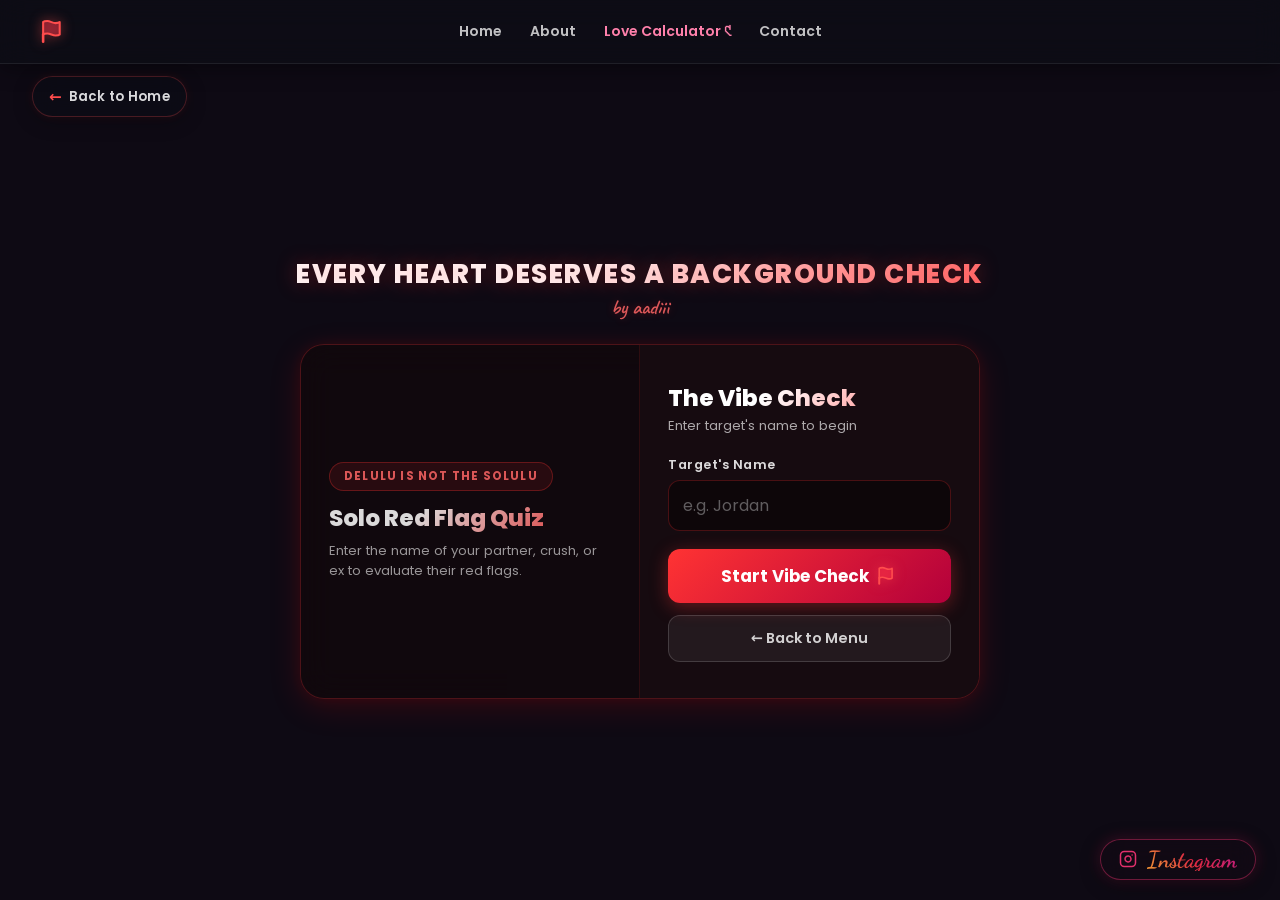
<file: quiz-setup.html>
<!DOCTYPE html>
<html lang="en">
<head>
  <meta charset="UTF-8">
  <meta name="viewport" content="width=device-width, initial-scale=1.0">
  <title>Solo Red Flag Quiz - Target Setup</title>
  <link rel="stylesheet" href="style.css">
  <link rel="preconnect" href="https://fonts.googleapis.com">
  <link rel="preconnect" href="https://fonts.gstatic.com" crossorigin>
  <link href="https://fonts.googleapis.com/css2?family=Caveat:wght@600;700&family=Dancing+Script:wght@600;700&family=Pacifico&family=Poppins:wght@400;600;700;800&family=Satisfy&display=swap" rel="stylesheet">
</head>
<body>
  <!-- Fixed Top Glassmorphic Navigation Bar -->
  <header class="top-navbar">
    <a href="index.html" class="nav-brand" aria-label="Red Flag Calculator Home">
      <svg class="custom-flag-icon brand-flag" viewBox="0 0 24 24" fill="none" xmlns="http://www.w3.org/2000/svg"><path d="M4 15s1-1 4-1 5 2 8 2 4-1 4-1V3s-1 1-4 1-5-2-8-2-4 1-4 1z"/><line x1="4" y1="22" x2="4" y2="15"/></svg>
    </a>
    <button class="mobile-menu-btn" id="mobile-menu-btn" onclick="toggleNavMenu(event)" aria-label="Toggle Navigation Menu">
      <span class="hamburger-bar"></span>
      <span class="hamburger-bar"></span>
      <span class="hamburger-bar"></span>
    </button>
    <nav class="nav-links" id="nav-links">
      <a href="index.html" class="nav-item">Home</a>
      <a href="about.html" class="nav-item">About</a>
      <a href="https://aadi-iii.github.io/Love-Calculator/" target="_blank" rel="noopener noreferrer" class="nav-item external-link">
        Love Calculator 𑣲
      </a>
      <a href="contact.html" class="nav-item">Contact</a>
    </nav>
  </header>
  <!-- Fixed Universal Back-to-Home Button -->
  <button onclick="location.href='index.html'" class="back-home-btn" aria-label="Back to Home">
    <span class="back-arrow">←</span> Back to Home
  </button>

  <div class="app-container">
    
    <!-- Top External Bold Header -->
    <div class="external-header">
      <h1 class="main-title">EVERY HEART DESERVES A BACKGROUND CHECK</h1>
      <span class="byline">by aadiii</span>
    </div>

    <!-- Split Setup Card (#quiz-setup-card) -->
    <div id="quiz-setup-card" class="main-card page-card fade-in">
      
      <!-- Left Pane: Badge & Info -->
      <div class="card-left">
        <div class="pill-badge">DELULU IS NOT THE SOLULU</div>
        <h2 class="left-title">Solo Red Flag Quiz</h2>
        <p class="left-subtitle">Enter the name of your partner, crush, or ex to evaluate their red flags.</p>
      </div>

      <!-- Right Pane: Active Form -->
      <div class="card-right active-pane">
        <div class="form-header">
          <h2 class="form-title">The Vibe Check</h2>
          <p class="form-subtitle">Enter target's name to begin</p>
        </div>

        <form id="quiz-setup-form" onsubmit="return false;">
          <div class="input-group">
            <label for="target-name">Target's Name</label>
            <input 
              type="text" 
              id="target-name" 
              placeholder="e.g. Jordan" 
              autocomplete="off" 
              required
            >
          </div>

          <div class="button-group">
            <button type="submit" id="start-quiz-btn" class="btn-primary">
              Start Vibe Check <svg class="custom-flag-icon" viewBox="0 0 24 24" fill="none" xmlns="http://www.w3.org/2000/svg"><path d="M4 15s1-1 4-1 5 2 8 2 4-1 4-1V3s-1 1-4 1-5-2-8-2-4 1-4 1z"/><line x1="4" y1="22" x2="4" y2="15"/></svg>
            </button>
            <button type="button" class="btn-secondary" onclick="location.href='index.html'">
              ← Back to Menu
            </button>
          </div>
        </form>
      </div>

    </div>

  </div>

  <!-- Background Animated SVG Elements (10 High-Visibility Swaying Icons) -->
  <div id="background-elements" aria-hidden="true">
    <svg class="floating-svg pos-1 speed-1" viewBox="0 0 24 24" fill="none" stroke="#ff3333" stroke-width="1.5" stroke-linecap="round" stroke-linejoin="round">
      <path d="M4 15s1-1 4-1 5 2 8 2 4-1 4-1V3s-1 1-4 1-5-2-8-2-4 1-4 1z"/><line x1="4" y1="22" x2="4" y2="15"/>
    </svg>
    <svg class="floating-svg pos-2 speed-3" viewBox="0 0 24 24" fill="none" stroke="#ff3333" stroke-width="1.5" stroke-linecap="round" stroke-linejoin="round">
      <path d="M20.84 4.61a5.5 5.5 0 0 0-7.78 0L12 5.67l-1.06-1.06a5.5 5.5 0 0 0-7.78 7.78l1.06 1.06L12 21.23l7.78-7.78 1.06-1.06a5.5 5.5 0 0 0 0-7.78z"/><path d="M12 5.67l-1.5 4.5 3 2.5-2.5 3.5"/>
    </svg>
    <svg class="floating-svg pos-3 speed-2" viewBox="0 0 24 24" fill="none" stroke="#ff3333" stroke-width="1.5" stroke-linecap="round" stroke-linejoin="round">
      <path d="M10.29 3.86L1.82 18a2 2 0 0 0 1.71 3h16.94a2 2 0 0 0 1.71-3L13.71 3.86a2 2 0 0 0-3.42 0z"/><line x1="12" y1="9" x2="12" y2="13"/><line x1="12" y1="17" x2="12.01" y2="17"/>
    </svg>
    <svg class="floating-svg pos-4 speed-4" viewBox="0 0 24 24" fill="none" stroke="#ff3333" stroke-width="1.5" stroke-linecap="round" stroke-linejoin="round">
      <path d="M4 15s1-1 4-1 5 2 8 2 4-1 4-1V3s-1 1-4 1-5-2-8-2-4 1-4 1z"/><line x1="4" y1="22" x2="4" y2="15"/>
    </svg>
    <svg class="floating-svg pos-5 speed-5" viewBox="0 0 24 24" fill="none" stroke="#ff3333" stroke-width="1.5" stroke-linecap="round" stroke-linejoin="round">
      <path d="M20.84 4.61a5.5 5.5 0 0 0-7.78 0L12 5.67l-1.06-1.06a5.5 5.5 0 0 0-7.78 7.78l1.06 1.06L12 21.23l7.78-7.78 1.06-1.06a5.5 5.5 0 0 0 0-7.78z"/><path d="M12 5.67l-1.5 4.5 3 2.5-2.5 3.5"/>
    </svg>
    <svg class="floating-svg pos-6 speed-1" viewBox="0 0 24 24" fill="none" stroke="#ff3333" stroke-width="1.5" stroke-linecap="round" stroke-linejoin="round">
      <path d="M10.29 3.86L1.82 18a2 2 0 0 0 1.71 3h16.94a2 2 0 0 0 1.71-3L13.71 3.86a2 2 0 0 0-3.42 0z"/><line x1="12" y1="9" x2="12" y2="13"/><line x1="12" y1="17" x2="12.01" y2="17"/>
    </svg>
    <svg class="floating-svg pos-7 speed-3" viewBox="0 0 24 24" fill="none" stroke="#ff3333" stroke-width="1.5" stroke-linecap="round" stroke-linejoin="round">
      <path d="M4 15s1-1 4-1 5 2 8 2 4-1 4-1V3s-1 1-4 1-5-2-8-2-4 1-4 1z"/><line x1="4" y1="22" x2="4" y2="15"/>
    </svg>
    <svg class="floating-svg pos-8 speed-2" viewBox="0 0 24 24" fill="none" stroke="#ff3333" stroke-width="1.5" stroke-linecap="round" stroke-linejoin="round">
      <path d="M20.84 4.61a5.5 5.5 0 0 0-7.78 0L12 5.67l-1.06-1.06a5.5 5.5 0 0 0-7.78 7.78l1.06 1.06L12 21.23l7.78-7.78 1.06-1.06a5.5 5.5 0 0 0 0-7.78z"/><path d="M12 5.67l-1.5 4.5 3 2.5-2.5 3.5"/>
    </svg>
    <svg class="floating-svg pos-9 speed-5" viewBox="0 0 24 24" fill="none" stroke="#ff3333" stroke-width="1.5" stroke-linecap="round" stroke-linejoin="round">
      <path d="M4 15s1-1 4-1 5 2 8 2 4-1 4-1V3s-1 1-4 1-5-2-8-2-4 1-4 1z"/><line x1="4" y1="22" x2="4" y2="15"/>
    </svg>
    <svg class="floating-svg pos-10 speed-4" viewBox="0 0 24 24" fill="none" stroke="#ff3333" stroke-width="1.5" stroke-linecap="round" stroke-linejoin="round">
      <path d="M10.29 3.86L1.82 18a2 2 0 0 0 1.71 3h16.94a2 2 0 0 0 1.71-3L13.71 3.86a2 2 0 0 0-3.42 0z"/><line x1="12" y1="9" x2="12" y2="13"/><line x1="12" y1="17" x2="12.01" y2="17"/>
    </svg>
  </div>

  <!-- Fixed Bottom Right Cursive Instagram Badge -->
  <a href="https://www.instagram.com/whyy.aadiii/?__pwa=1" target="_blank" rel="noopener noreferrer" class="fixed-insta-badge" aria-label="Aditya Sharma Instagram">
    <svg class="insta-icon" width="18" height="18" viewBox="0 0 24 24" fill="none" stroke="currentColor" stroke-width="2" stroke-linecap="round" stroke-linejoin="round">
      <rect x="2" y="2" width="20" height="20" rx="5" ry="5"></rect>
      <path d="M16 11.37A4 4 0 1 1 12.63 8 4 4 0 0 1 16 11.37z"></path>
      <line x1="17.5" y1="6.5" x2="17.51" y2="6.5"></line>
    </svg>
    <span class="insta-cursive-text">Instagram</span>
  </a>

  <script src="script.js"></script>
  <script src="quiz-setup.js"></script>
</body>
</html>
</file>
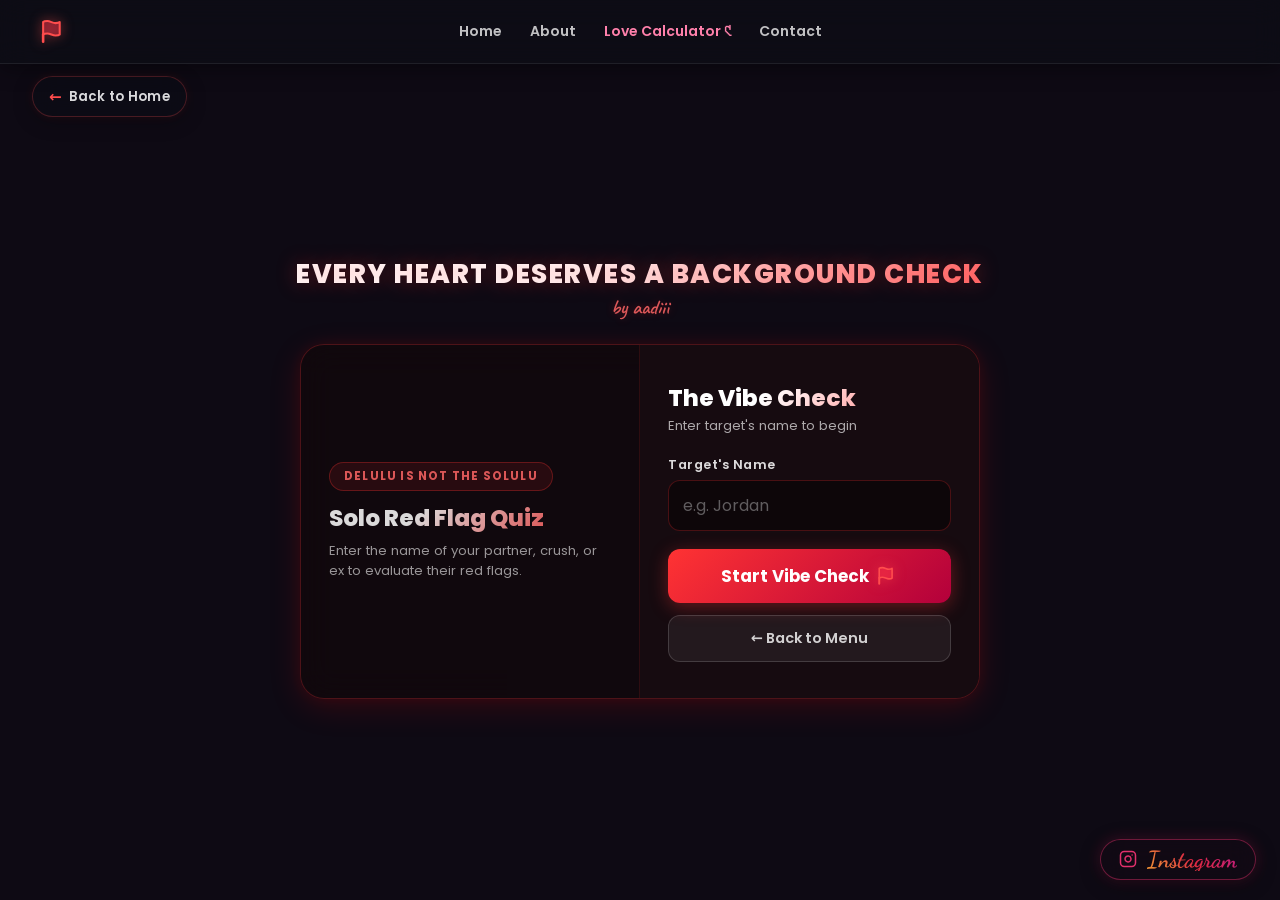
<file: quiz.html>
<!DOCTYPE html>
<html lang="en">
<head>
  <meta charset="UTF-8">
  <meta name="viewport" content="width=device-width, initial-scale=1.0">
  <title>Solo Red Flag Quiz - Playing</title>
  <link rel="stylesheet" href="style.css">
  <link rel="preconnect" href="https://fonts.googleapis.com">
  <link rel="preconnect" href="https://fonts.gstatic.com" crossorigin>
  <link href="https://fonts.googleapis.com/css2?family=Caveat:wght@600;700&family=Dancing+Script:wght@600;700&family=Pacifico&family=Poppins:wght@400;600;700;800&family=Satisfy&display=swap" rel="stylesheet">
</head>
<body>
  <!-- Fixed Top Glassmorphic Navigation Bar -->
  <header class="top-navbar">
    <a href="index.html" class="nav-brand" aria-label="Red Flag Calculator Home">
      <svg class="custom-flag-icon brand-flag" viewBox="0 0 24 24" fill="none" xmlns="http://www.w3.org/2000/svg"><path d="M4 15s1-1 4-1 5 2 8 2 4-1 4-1V3s-1 1-4 1-5-2-8-2-4 1-4 1z"/><line x1="4" y1="22" x2="4" y2="15"/></svg>
    </a>
    <button class="mobile-menu-btn" id="mobile-menu-btn" onclick="toggleNavMenu(event)" aria-label="Toggle Navigation Menu">
      <span class="hamburger-bar"></span>
      <span class="hamburger-bar"></span>
      <span class="hamburger-bar"></span>
    </button>
    <nav class="nav-links" id="nav-links">
      <a href="index.html" class="nav-item">Home</a>
      <a href="about.html" class="nav-item">About</a>
      <a href="https://aadi-iii.github.io/Love-Calculator/" target="_blank" rel="noopener noreferrer" class="nav-item external-link">
        Love Calculator 𑣲
      </a>
      <a href="contact.html" class="nav-item">Contact</a>
    </nav>
  </header>
  <!-- Fixed Universal Back Button (Returns to Setup Page) -->
  <button onclick="location.href='quiz-setup.html'" class="back-home-btn" aria-label="Back to Setup">
    <span class="back-arrow">←</span> Back to Setup
  </button>

  <div class="app-container">
    
    <!-- Top External Bold Header -->
    <div class="external-header">
      <h1 class="main-title">EVERY HEART DESERVES A BACKGROUND CHECK</h1>
      <span class="byline">by aadiii</span>
    </div>

    <!-- Quiz Screen Container (Active by default) -->
    <div id="quiz-screen" class="quiz-screen glass-card page-card fade-in">
      <div class="quiz-header">
        <span id="question-counter" class="question-counter">Question 1 of 10</span>
        <div class="progress-bar">
          <div id="progress-fill" class="progress-fill" style="width: 10%;"></div>
        </div>
      </div>

      <h3 id="question-text" class="question-text">Loading question...</h3>

      <div id="options-container" class="options-container">
        <!-- Dynamic option buttons injected in quiz.js -->
      </div>
    </div>

    <!-- Result Screen Container (Hidden by default) -->
    <div id="result-screen" class="result-screen glass-card page-card hidden" style="display: none;">
      <div class="result-header">
        <span class="pill-badge red-badge">Calculated Toxicity</span>
        <h2 id="result-score" class="result-score">85%</h2>
        <div id="result-badge-text" class="result-badge-text">High Toxicity Danger</div>
      </div>

      <div class="roast-container">
        <p id="result-roast" class="result-roast">Your customized verdict will appear right here!</p>
      </div>

      <div class="button-group">
        <button type="button" id="restart-quiz-btn" class="btn-primary">
          Try Again 🔄
        </button>
        <button type="button" class="btn-secondary" onclick="location.href='quiz-setup.html'">
          Change Target 👤
        </button>
        <button type="button" class="btn-secondary" onclick="location.href='index.html'">
          Back to Home 🏠
        </button>
      </div>
    </div>

  </div>

  <!-- Background Animated SVG Elements -->
  <!-- Background Animated SVG Elements (10 High-Visibility Swaying Icons) -->
  <div id="background-elements" aria-hidden="true">
    <svg class="floating-svg pos-1 speed-1" viewBox="0 0 24 24" fill="none" stroke="#ff3333" stroke-width="1.5" stroke-linecap="round" stroke-linejoin="round">
      <path d="M4 15s1-1 4-1 5 2 8 2 4-1 4-1V3s-1 1-4 1-5-2-8-2-4 1-4 1z"/><line x1="4" y1="22" x2="4" y2="15"/>
    </svg>
    <svg class="floating-svg pos-2 speed-3" viewBox="0 0 24 24" fill="none" stroke="#ff3333" stroke-width="1.5" stroke-linecap="round" stroke-linejoin="round">
      <path d="M20.84 4.61a5.5 5.5 0 0 0-7.78 0L12 5.67l-1.06-1.06a5.5 5.5 0 0 0-7.78 7.78l1.06 1.06L12 21.23l7.78-7.78 1.06-1.06a5.5 5.5 0 0 0 0-7.78z"/><path d="M12 5.67l-1.5 4.5 3 2.5-2.5 3.5"/>
    </svg>
    <svg class="floating-svg pos-3 speed-2" viewBox="0 0 24 24" fill="none" stroke="#ff3333" stroke-width="1.5" stroke-linecap="round" stroke-linejoin="round">
      <path d="M10.29 3.86L1.82 18a2 2 0 0 0 1.71 3h16.94a2 2 0 0 0 1.71-3L13.71 3.86a2 2 0 0 0-3.42 0z"/><line x1="12" y1="9" x2="12" y2="13"/><line x1="12" y1="17" x2="12.01" y2="17"/>
    </svg>
    <svg class="floating-svg pos-4 speed-4" viewBox="0 0 24 24" fill="none" stroke="#ff3333" stroke-width="1.5" stroke-linecap="round" stroke-linejoin="round">
      <path d="M4 15s1-1 4-1 5 2 8 2 4-1 4-1V3s-1 1-4 1-5-2-8-2-4 1-4 1z"/><line x1="4" y1="22" x2="4" y2="15"/>
    </svg>
    <svg class="floating-svg pos-5 speed-5" viewBox="0 0 24 24" fill="none" stroke="#ff3333" stroke-width="1.5" stroke-linecap="round" stroke-linejoin="round">
      <path d="M20.84 4.61a5.5 5.5 0 0 0-7.78 0L12 5.67l-1.06-1.06a5.5 5.5 0 0 0-7.78 7.78l1.06 1.06L12 21.23l7.78-7.78 1.06-1.06a5.5 5.5 0 0 0 0-7.78z"/><path d="M12 5.67l-1.5 4.5 3 2.5-2.5 3.5"/>
    </svg>
    <svg class="floating-svg pos-6 speed-1" viewBox="0 0 24 24" fill="none" stroke="#ff3333" stroke-width="1.5" stroke-linecap="round" stroke-linejoin="round">
      <path d="M10.29 3.86L1.82 18a2 2 0 0 0 1.71 3h16.94a2 2 0 0 0 1.71-3L13.71 3.86a2 2 0 0 0-3.42 0z"/><line x1="12" y1="9" x2="12" y2="13"/><line x1="12" y1="17" x2="12.01" y2="17"/>
    </svg>
    <svg class="floating-svg pos-7 speed-3" viewBox="0 0 24 24" fill="none" stroke="#ff3333" stroke-width="1.5" stroke-linecap="round" stroke-linejoin="round">
      <path d="M4 15s1-1 4-1 5 2 8 2 4-1 4-1V3s-1 1-4 1-5-2-8-2-4 1-4 1z"/><line x1="4" y1="22" x2="4" y2="15"/>
    </svg>
    <svg class="floating-svg pos-8 speed-2" viewBox="0 0 24 24" fill="none" stroke="#ff3333" stroke-width="1.5" stroke-linecap="round" stroke-linejoin="round">
      <path d="M20.84 4.61a5.5 5.5 0 0 0-7.78 0L12 5.67l-1.06-1.06a5.5 5.5 0 0 0-7.78 7.78l1.06 1.06L12 21.23l7.78-7.78 1.06-1.06a5.5 5.5 0 0 0 0-7.78z"/><path d="M12 5.67l-1.5 4.5 3 2.5-2.5 3.5"/>
    </svg>
    <svg class="floating-svg pos-9 speed-5" viewBox="0 0 24 24" fill="none" stroke="#ff3333" stroke-width="1.5" stroke-linecap="round" stroke-linejoin="round">
      <path d="M4 15s1-1 4-1 5 2 8 2 4-1 4-1V3s-1 1-4 1-5-2-8-2-4 1-4 1z"/><line x1="4" y1="22" x2="4" y2="15"/>
    </svg>
    <svg class="floating-svg pos-10 speed-4" viewBox="0 0 24 24" fill="none" stroke="#ff3333" stroke-width="1.5" stroke-linecap="round" stroke-linejoin="round">
      <path d="M10.29 3.86L1.82 18a2 2 0 0 0 1.71 3h16.94a2 2 0 0 0 1.71-3L13.71 3.86a2 2 0 0 0-3.42 0z"/><line x1="12" y1="9" x2="12" y2="13"/><line x1="12" y1="17" x2="12.01" y2="17"/>
    </svg>
  </div>

  <!-- Fixed Bottom Right Cursive Instagram Badge -->
  <a href="https://www.instagram.com/whyy.aadiii/?__pwa=1" target="_blank" rel="noopener noreferrer" class="fixed-insta-badge" aria-label="Aditya Sharma Instagram">
    <svg class="insta-icon" width="18" height="18" viewBox="0 0 24 24" fill="none" stroke="currentColor" stroke-width="2" stroke-linecap="round" stroke-linejoin="round">
      <rect x="2" y="2" width="20" height="20" rx="5" ry="5"></rect>
      <path d="M16 11.37A4 4 0 1 1 12.63 8 4 4 0 0 1 16 11.37z"></path>
      <line x1="17.5" y1="6.5" x2="17.51" y2="6.5"></line>
    </svg>
    <span class="insta-cursive-text">Instagram</span>
  </a>

  <script src="script.js"></script>
  <script src="questions.js"></script>
  <script src="quiz.js"></script>
</body>
</html>
</file>
<file: style.css>
@import url('https://fonts.googleapis.com/css2?family=Dancing+Script:wght@600;700&family=Pacifico&family=Satisfy&display=swap');

/* ==========================================================================
   Red Flag Calculator - Shared Multi-Page Glassmorphism Stylesheet
   ========================================================================== */

/* 1. Global Reset & Base Styles */
* {
  margin: 0;
  padding: 0;
  box-sizing: border-box;
}

body {
  font-family: 'Poppins', system-ui, -apple-system, BlinkMacSystemFont, 'Segoe UI', Roboto, sans-serif;
  min-height: 100vh;
  width: 100%;
  max-width: 100%;
  overflow-x: hidden;
  overflow-y: auto;
  background-color: #0e0a14;
  animation: savageBgShift 14s ease-in-out infinite alternate;
  color: #ffffff;
  display: flex;
  flex-direction: column;
  justify-content: center;
  align-items: center;
  position: relative;
  padding: 1.5rem 1rem;
  box-sizing: border-box;
}

@keyframes savageBgShift {
  0% {
    background-color: #1a080d; /* Deep Dark Crimson Wine */
  }
  25% {
    background-color: #14081a; /* Deep Midnight Plum */
  }
  50% {
    background-color: #080d1a; /* Deep Navy Midnight */
  }
  75% {
    background-color: #180a14; /* Deep Dark Rosewood */
  }
  100% {
    background-color: #0e0a14; /* Deep Midnight Obsidian */
  }
}

/* Utility Classes */
.hidden {
  display: none !important;
}

.fade-in {
  animation: fadeIn 0.6s cubic-bezier(0.16, 1, 0.3, 1) forwards;
}

@keyframes fadeIn {
  from {
    opacity: 0;
    transform: translateY(20px) scale(0.96);
  }
  to {
    opacity: 1;
    transform: translateY(0) scale(1);
  }
}

/* 2. Main Centered App Container */
.app-container {
  width: 100%;
  max-width: 860px;
  z-index: 10;
  position: relative;
  display: flex;
  flex-direction: column;
  justify-content: center;
  align-items: center;
  margin: 0 auto;
  box-sizing: border-box;
}

/* 3. Top External Bold Header & Byline */
.external-header {
  text-align: center;
  margin-bottom: 1.5rem;
  z-index: 20;
}

.main-title {
  font-family: 'Poppins', system-ui, sans-serif;
  font-size: 1.65rem;
  font-weight: 800;
  text-transform: uppercase;
  letter-spacing: 1.5px;
  background: linear-gradient(135deg, #ffffff 40%, #ff6666);
  -webkit-background-clip: text;
  -webkit-text-fill-color: transparent;
  text-shadow: 0 0 20px rgba(255, 51, 51, 0.35);
  line-height: 1.25;
  margin-bottom: 0.25rem;
}

.byline {
  font-family: 'Caveat', cursive;
  font-size: 1.3rem;
  font-weight: 600;
  color: rgba(255, 102, 102, 0.85);
  text-shadow: 0 0 8px rgba(255, 51, 51, 0.3);
  display: block;
}

/* 4. Glassmorphism Card Container Base */
.glass-card {
  background: rgba(20, 10, 15, 0.7);
  backdrop-filter: blur(16px);
  -webkit-backdrop-filter: blur(16px);
  border: 1px solid rgba(255, 51, 51, 0.25);
  border-radius: 24px;
  box-shadow: 0 8px 32px rgba(255, 0, 0, 0.15), 0 0 15px rgba(255, 51, 51, 0.08);
  padding: 2.5rem 2rem;
  text-align: center;
  position: relative;
  transition: all 0.4s ease;
}

.page-card {
  width: 100%;
  max-width: 580px;
  margin: 0 auto;
}

/* 5. Master Landing Card Container (index.html) */
.master-card-wrapper {
  background: rgba(20, 10, 15, 0.75);
  backdrop-filter: blur(18px);
  -webkit-backdrop-filter: blur(18px);
  border: 1px solid rgba(255, 51, 51, 0.3);
  border-radius: 28px;
  box-shadow: 0 10px 40px rgba(255, 0, 0, 0.2), 0 0 20px rgba(255, 51, 51, 0.1);
  padding: 2rem;
  width: 100%;
  max-width: 820px;
  margin: 0 auto;
  position: relative;
  overflow: hidden;
  transition: all 0.5s cubic-bezier(0.25, 1, 0.5, 1);
}

.mode-selector-grid {
  display: grid;
  grid-template-columns: 1fr 1fr;
  gap: 1.5rem;
  width: 100%;
  position: relative;
}

.inner-mode-card {
  background: rgba(15, 8, 12, 0.5);
  border: 1px solid rgba(255, 51, 51, 0.2);
  border-radius: 20px;
  padding: 2rem 1.5rem;
  display: flex;
  flex-direction: column;
  justify-content: space-between;
  text-align: left;
  align-items: flex-start;
  min-height: 270px;
  transition: transform 0.2s cubic-bezier(0.16, 1, 0.3, 1), opacity 0.2s ease, filter 0.2s ease, box-shadow 0.2s ease;
  position: relative;
  z-index: 1;
}

.inner-mode-card:hover {
  transform: translateY(-4px);
  border-color: rgba(255, 51, 51, 0.45);
  box-shadow: 0 10px 32px rgba(255, 0, 0, 0.25);
}

/* Landing Page Mode Card Dimming & Selection */
.inner-mode-card.dimmed {
  opacity: 0.2;
  transform: scale(0.94);
  filter: grayscale(80%) brightness(0.5);
  pointer-events: none;
  box-shadow: none;
  border-color: rgba(255, 255, 255, 0.08);
}

/* Mutual Cross-Swipe Classes */
/* When Card 1 (Left) is selected: Card 1 slides right over Card 2 */
.cross-slide-right {
  transform: translateX(105%);
  opacity: 1;
  filter: brightness(1.25);
  z-index: 5;
  border-color: #ff3333;
  box-shadow: 0 10px 40px rgba(255, 51, 51, 0.45);
}

/* When Card 2 (Right) is selected: Card 2 slides left over Card 1 */
.cross-slide-left {
  transform: translateX(-105%);
  opacity: 1;
  filter: brightness(1.25);
  z-index: 5;
  border-color: #ff3333;
  box-shadow: 0 10px 40px rgba(255, 51, 51, 0.45);
}

.card-title {
  font-size: 1.55rem;
  font-weight: 800;
  background: linear-gradient(135deg, #ffffff 35%, #ff6666);
  -webkit-background-clip: text;
  -webkit-text-fill-color: transparent;
  margin-bottom: 0.5rem;
}

.card-description {
  font-size: 0.86rem;
  color: rgba(255, 255, 255, 0.72);
  line-height: 1.5;
  margin-bottom: 1.5rem;
}

/* 6. Split Main Card (.main-card) for Crossover Swipe Animation */
.main-card {
  background: rgba(20, 10, 15, 0.7);
  backdrop-filter: blur(16px);
  -webkit-backdrop-filter: blur(16px);
  border: 1px solid rgba(255, 51, 51, 0.25);
  border-radius: 24px;
  box-shadow: 0 8px 32px rgba(255, 0, 0, 0.15), 0 0 15px rgba(255, 51, 51, 0.08);
  display: grid;
  grid-template-columns: 1fr 1fr;
  overflow: hidden;
  position: relative;
  width: 100%;
  max-width: 680px;
  margin: 0 auto;
}

.card-left {
  padding: 2.25rem 1.75rem;
  display: flex;
  flex-direction: column;
  justify-content: center;
  align-items: flex-start;
  text-align: left;
  border-right: 1px solid rgba(255, 51, 51, 0.15);
  background: rgba(15, 8, 12, 0.4);
  opacity: 0.85;
  transition: transform 0.2s cubic-bezier(0.16, 1, 0.3, 1), opacity 0.2s ease, filter 0.2s ease;
  z-index: 2;
}

.card-right {
  padding: 2.25rem 1.75rem;
  display: flex;
  flex-direction: column;
  justify-content: center;
  align-items: stretch;
  text-align: left;
  background: rgba(25, 12, 18, 0.6);
  opacity: 1;
  transition: transform 0.2s cubic-bezier(0.16, 1, 0.3, 1), opacity 0.2s ease, filter 0.2s ease;
  z-index: 1;
}

.left-title {
  font-size: 1.45rem;
  font-weight: 800;
  background: linear-gradient(135deg, #ffffff 40%, #ff6666);
  -webkit-background-clip: text;
  -webkit-text-fill-color: transparent;
  margin-bottom: 0.5rem;
  line-height: 1.25;
}

.left-subtitle {
  font-size: 0.825rem;
  color: rgba(255, 255, 255, 0.68);
  line-height: 1.5;
}

/* Crossover Swipe Animation Keyframe Classes */
.swipe-crossover-left {
  transform: translateX(100%);
  opacity: 1;
  filter: brightness(1.25);
  z-index: 3;
}

.swipe-crossover-right {
  transform: translateX(-100%);
  opacity: 0.5;
  filter: brightness(0.6) grayscale(40%);
  z-index: 1;
}

.dimmed-pane {
  pointer-events: none;
}

/* 7. Headers & Badges */
.pill-badge {
  display: inline-block;
  align-self: flex-start;
  padding: 5px 14px;
  background: rgba(255, 51, 51, 0.12);
  border: 1px solid rgba(255, 51, 51, 0.35);
  color: #ff6666;
  font-size: 0.725rem;
  font-weight: 700;
  text-transform: uppercase;
  letter-spacing: 1.2px;
  border-radius: 20px;
  margin-bottom: 0.85rem;
}

.pill-badge.red-badge {
  background: rgba(255, 0, 51, 0.22);
  color: #ff334b;
  border-color: rgba(255, 0, 51, 0.4);
}

.form-header {
  margin-bottom: 1.25rem;
}

.form-title {
  font-size: 1.45rem;
  font-weight: 800;
  background: linear-gradient(135deg, #ffffff 35%, #ff6666);
  -webkit-background-clip: text;
  -webkit-text-fill-color: transparent;
  margin-bottom: 0.15rem;
}

.form-subtitle {
  font-size: 0.825rem;
  color: rgba(255, 255, 255, 0.65);
  line-height: 1.4;
}

/* 8. Form Elements & Inputs */
.input-group {
  display: flex;
  flex-direction: column;
  text-align: left;
  gap: 0.35rem;
  margin-bottom: 1.15rem;
  width: 100%;
}

.input-group label {
  font-size: 0.8rem;
  font-weight: 600;
  color: rgba(255, 255, 255, 0.85);
  letter-spacing: 0.5px;
}

.input-group input {
  width: 100%;
  padding: 12px 14px;
  background: rgba(0, 0, 0, 0.4);
  border: 1px solid rgba(255, 51, 51, 0.25);
  border-radius: 12px;
  color: #ffffff;
  font-size: 16px;
  font-family: inherit;
  outline: none;
  transition: all 0.3s ease;
}

.input-group input:disabled {
  opacity: 0.6;
  cursor: not-allowed;
}

.input-group input::placeholder {
  color: rgba(255, 255, 255, 0.35);
}

.input-group input:focus {
  border-color: #ff3333;
  box-shadow: 0 0 12px rgba(255, 51, 51, 0.35);
  background: rgba(0, 0, 0, 0.6);
}

/* 9. Buttons & Button Groups */
.button-group {
  display: flex;
  flex-direction: column;
  gap: 0.75rem;
  width: 100%;
  margin-top: 0.5rem;
}

.btn-primary {
  width: 100%;
  padding: 14px 24px;
  background: linear-gradient(135deg, #ff3333 0%, #b3003b 100%);
  border: none;
  border-radius: 12px;
  color: #ffffff;
  font-size: 1.05rem;
  font-weight: 700;
  font-family: inherit;
  cursor: pointer;
  box-shadow: 0 4px 18px rgba(255, 51, 51, 0.35);
  transition: all 0.3s ease;
  text-decoration: none;
  display: inline-block;
  text-align: center;
}

.btn-primary.btn-alt {
  background: linear-gradient(135deg, #e60039 0%, #800026 100%);
  box-shadow: 0 4px 18px rgba(230, 0, 57, 0.35);
}

.btn-primary:hover:not(:disabled) {
  transform: scale(1.02);
  box-shadow: 0 6px 24px rgba(255, 51, 51, 0.6);
}

.btn-primary:active:not(:disabled) {
  transform: scale(0.98);
}

.btn-primary:disabled {
  opacity: 0.7;
  cursor: not-allowed;
}

.btn-secondary {
  width: 100%;
  padding: 12px 20px;
  background: rgba(255, 255, 255, 0.06);
  border: 1px solid rgba(255, 255, 255, 0.15);
  border-radius: 12px;
  color: rgba(255, 255, 255, 0.8);
  font-size: 0.9rem;
  font-weight: 600;
  font-family: inherit;
  cursor: pointer;
  transition: all 0.25s ease;
}

.btn-secondary:hover {
  background: rgba(255, 255, 255, 0.12);
  color: #ffffff;
  border-color: rgba(255, 255, 255, 0.3);
}

/* Universal Top-Left Floating Glassmorphic Back Button */
.back-home-btn {
  position: fixed;
  top: 76px;
  left: 2rem;
  z-index: 999;
  display: inline-flex;
  align-items: center;
  gap: 0.45rem;
  padding: 8px 16px;
  background: rgba(13, 13, 22, 0.65);
  backdrop-filter: blur(14px);
  -webkit-backdrop-filter: blur(14px);
  border: 1px solid rgba(255, 77, 77, 0.25);
  border-radius: 30px;
  color: rgba(255, 255, 255, 0.85);
  font-family: inherit;
  font-size: 0.825rem;
  font-weight: 600;
  letter-spacing: 0.3px;
  cursor: pointer;
  box-shadow: 0 4px 20px rgba(0, 0, 0, 0.3), 0 0 10px rgba(255, 77, 77, 0.1);
  transition: all 0.3s cubic-bezier(0.16, 1, 0.3, 1);
}

.back-home-btn .back-arrow {
  display: inline-block;
  color: #ff4d4d;
  font-size: 0.95rem;
  font-weight: 700;
  transition: transform 0.3s cubic-bezier(0.16, 1, 0.3, 1), color 0.25s ease;
}

.back-home-btn:hover {
  background: rgba(255, 77, 77, 0.12);
  border-color: #ff4d4d;
  color: #ffffff;
  box-shadow: 0 4px 25px rgba(255, 77, 77, 0.35), 0 0 15px rgba(255, 77, 77, 0.2);
  text-shadow: 0 0 10px rgba(255, 77, 77, 0.6);
}

.back-home-btn:hover .back-arrow {
  transform: translateX(-4px);
  color: #ffffff;
  text-shadow: 0 0 8px #ff4d4d;
}

.back-home-btn:active {
  transform: scale(0.96);
}

/* 10. External Status / Loading Message (Positioned Below Card) */
.status-message {
  margin-top: 1.25rem;
  padding: 12px 20px;
  background: rgba(20, 10, 15, 0.7);
  backdrop-filter: blur(14px);
  -webkit-backdrop-filter: blur(14px);
  border: 1px solid rgba(255, 51, 51, 0.35);
  border-radius: 20px;
  box-shadow: 0 6px 24px rgba(255, 0, 0, 0.2), 0 0 12px rgba(255, 51, 51, 0.15);
  font-size: 0.875rem;
  font-weight: 600;
  color: #ff9999;
  font-style: italic;
  display: flex;
  align-items: center;
  justify-content: center;
  gap: 0.7rem;
  text-shadow: 0 0 10px rgba(255, 51, 51, 0.4);
  animation: pulseText 1.2s infinite ease-in-out;
  max-width: 460px;
  width: 90%;
  z-index: 15;
  transition: all 0.4s ease;
}

@keyframes pulseText {
  0%, 100% { opacity: 0.8; transform: scale(0.99); }
  50% { opacity: 1; transform: scale(1.01); }
}

.spinner-icon {
  display: inline-block;
  width: 16px;
  height: 16px;
  border: 2px solid rgba(255, 51, 51, 0.25);
  border-top-color: #ff3333;
  border-radius: 50%;
  animation: spin 0.45s linear infinite;
  will-change: transform;
  transform: translateZ(0);
  flex-shrink: 0;
}

@keyframes spin {
  to { transform: rotate(360deg); }
}

/* 11. Quiz Screen & Result Screen Styling */
.quiz-header {
  margin-bottom: 1.5rem;
}

.question-counter {
  font-size: 0.8rem;
  font-weight: 600;
  color: rgba(255, 255, 255, 0.6);
  text-transform: uppercase;
  letter-spacing: 1px;
  display: block;
  margin-bottom: 0.5rem;
}

.progress-bar {
  width: 100%;
  height: 6px;
  background: rgba(255, 255, 255, 0.1);
  border-radius: 10px;
  overflow: hidden;
}

.progress-fill {
  height: 100%;
  background: linear-gradient(90deg, #ff3333, #ff6666);
  border-radius: 10px;
  transition: width 0.4s ease;
}

.question-text {
  font-size: 1.2rem;
  font-weight: 700;
  line-height: 1.4;
  margin-bottom: 1.5rem;
  color: #ffffff;
}

.options-container {
  display: flex;
  flex-direction: column;
  gap: 0.75rem;
}

.option-btn {
  width: 100%;
  padding: 14px 16px;
  background: rgba(0, 0, 0, 0.35);
  border: 1px solid rgba(255, 255, 255, 0.12);
  border-radius: 12px;
  color: rgba(255, 255, 255, 0.9);
  font-size: 0.95rem;
  font-family: inherit;
  text-align: left;
  cursor: pointer;
  transition: all 0.25s ease;
}

.option-btn:hover {
  background: rgba(255, 51, 51, 0.15);
  border-color: rgba(255, 51, 51, 0.4);
  transform: translateY(-2px);
  color: #ffffff;
}

.result-header {
  margin-bottom: 1.5rem;
}

.result-score {
  font-size: 3.5rem;
  font-weight: 800;
  color: #ff3333;
  text-shadow: 0 0 20px rgba(255, 51, 51, 0.5);
  margin: 0.5rem 0;
  line-height: 1;
}

.result-badge-text {
  font-size: 1rem;
  font-weight: 700;
  color: #ff8080;
  margin-bottom: 1rem;
}

.roast-container {
  background: rgba(0, 0, 0, 0.3);
  border: 1px solid rgba(255, 51, 51, 0.2);
  border-radius: 14px;
  padding: 1.25rem;
  margin-bottom: 1.75rem;
}

.result-roast {
  font-size: 0.95rem;
  line-height: 1.6;
  color: rgba(255, 255, 255, 0.9);
}

/* 12. Background Animated SVG Elements */
#background-elements {
  position: fixed;
  top: 0;
  left: 0;
  width: 100%;
  height: 100%;
  pointer-events: none;
  overflow: hidden;
  z-index: 1;
}

.floating-svg {
  position: absolute;
  width: 36px;
  height: 36px;
  bottom: -60px;
  opacity: 0.35;
  filter: drop-shadow(0 0 5px rgba(255, 77, 77, 0.4));
  user-select: none;
  will-change: transform, opacity;
}

/* 10 Spread Out Column Positions */
.pos-1 { left: 4%; }
.pos-2 { left: 14%; }
.pos-3 { left: 24%; }
.pos-4 { left: 34%; }
.pos-5 { left: 44%; }
.pos-6 { left: 54%; }
.pos-7 { left: 64%; }
.pos-8 { left: 74%; }
.pos-9 { left: 84%; }
.pos-10 { left: 93%; }

/* Speed & Sway Animations */
.speed-1 { animation: floatSway1 10s ease-in-out infinite; animation-delay: 0s; }
.speed-2 { animation: floatSway2 13s ease-in-out infinite; animation-delay: 2.2s; }
.speed-3 { animation: floatSway1 11s ease-in-out infinite; animation-delay: 4.5s; }
.speed-4 { animation: floatSway2 14s ease-in-out infinite; animation-delay: 1.1s; }
.speed-5 { animation: floatSway1 12s ease-in-out infinite; animation-delay: 3.3s; }

/* Dynamic Full-Screen Float & Sway Keyframes */
@keyframes floatSway1 {
  0% {
    transform: translateY(0) translateX(0) rotate(0deg) scale(0.85);
    opacity: 0;
  }
  15% {
    opacity: 0.65;
  }
  50% {
    transform: translateY(-60vh) translateX(40px) rotate(180deg) scale(1.15);
    opacity: 0.75;
  }
  85% {
    opacity: 0.65;
  }
  100% {
    transform: translateY(-118vh) translateX(-25px) rotate(360deg) scale(1.25);
    opacity: 0;
  }
}

@keyframes floatSway2 {
  0% {
    transform: translateY(0) translateX(0) rotate(0deg) scale(0.85);
    opacity: 0;
  }
  15% {
    opacity: 0.65;
  }
  50% {
    transform: translateY(-60vh) translateX(-40px) rotate(-180deg) scale(1.15);
    opacity: 0.75;
  }
  85% {
    opacity: 0.65;
  }
  100% {
    transform: translateY(-118vh) translateX(30px) rotate(-360deg) scale(1.25);
    opacity: 0;
  }
}

/* Responsive Layout for Mobile Devices */
@media (max-width: 768px) {
  .mode-selector-grid {
    grid-template-columns: 1fr;
  }

  .main-card {
    grid-template-columns: 1fr;
  }

  .card-left {
    border-right: none;
    border-bottom: 1px solid rgba(255, 51, 51, 0.15);
  }

  .main-title {
    font-size: 1.3rem;
    letter-spacing: 1px;
  }

  .byline {
    font-size: 1.1rem;
  }

  .glass-card, .master-card-wrapper {
    padding: 1.5rem 1.15rem;
  }

  .cross-slide-right, .cross-slide-left {
    transform: none;
  }

  .back-home-btn {
    top: 0.75rem;
    left: 0.75rem;
    padding: 7px 12px;
    font-size: 0.78rem;
    border-radius: 10px;
  }
}

/* 13. Navigation Footer Links */
.footer-nav {
  display: flex;
  align-items: center;
  justify-content: center;
  gap: 0.75rem;
  margin-top: 1.5rem;
  z-index: 20;
}

.nav-link {
  color: rgba(255, 255, 255, 0.65);
  font-size: 0.85rem;
  font-weight: 600;
  text-decoration: none;
  transition: all 0.25s ease;
  letter-spacing: 0.5px;
}

.nav-link:hover, .nav-link.active {
  color: #ff6666;
  text-shadow: 0 0 10px rgba(255, 102, 102, 0.4);
}

.nav-dot {
  color: rgba(255, 51, 51, 0.4);
  font-size: 0.85rem;
}

/* 14. About & Contact Page Content Styling */
.content-card {
  text-align: left;
}

.about-section {
  margin-bottom: 1.25rem;
}

.about-heading {
  font-size: 1.05rem;
  font-weight: 700;
  color: #ff8080;
  margin-bottom: 0.35rem;
}

.about-text {
  font-size: 0.88rem;
  color: rgba(255, 255, 255, 0.82);
  line-height: 1.6;
}

.about-list {
  list-style-type: none;
  padding-left: 0;
  margin-top: 0.35rem;
}

.about-list li {
  font-size: 0.86rem;
  color: rgba(255, 255, 255, 0.8);
  line-height: 1.55;
  margin-bottom: 0.5rem;
  position: relative;
  padding-left: 1.25rem;
}

.about-list li::before {
  content: "";
  position: absolute;
  left: 0;
  top: 0.25rem;
  width: 14px;
  height: 14px;
  background-image: url("data:image/svg+xml,%3Csvg xmlns='http://www.w3.org/2000/svg' viewBox='0 0 24 24' fill='none'%3E%3Cpath d='M4 15s1-1 4-1 5 2 8 2 4-1 4-1V3s-1 1-4 1-5-2-8-2-4 1-4 1z' fill='%23ff334b' stroke='%23ff4d4d' stroke-width='2' stroke-linecap='round' stroke-linejoin='round'/%3E%3Cline x1='4' y1='22' x2='4' y2='15' stroke='%23ff4d4d' stroke-width='2.5' stroke-linecap='round'/%3E%3C/svg%3E");
  background-repeat: no-repeat;
  background-size: contain;
  filter: drop-shadow(0 0 5px rgba(255, 77, 77, 0.7));
}

.about-disclaimer {
  background: rgba(255, 51, 51, 0.1);
  border: 1px solid rgba(255, 51, 51, 0.25);
  border-radius: 12px;
  padding: 1rem;
  font-size: 0.825rem;
  color: #ff9999;
  line-height: 1.5;
  margin-top: 1.25rem;
}

/* 15. Social Links Grid (contact.html) */
.social-links-grid {
  display: grid;
  grid-template-columns: repeat(auto-fit, minmax(140px, 1fr));
  gap: 0.85rem;
  margin-top: 1.25rem;
  width: 100%;
}

.social-btn {
  display: flex;
  align-items: center;
  justify-content: center;
  gap: 0.6rem;
  padding: 12px 16px;
  background: rgba(255, 255, 255, 0.05);
  border: 1px solid rgba(255, 255, 255, 0.15);
  border-radius: 12px;
  color: #ffffff;
  font-size: 0.9rem;
  font-weight: 600;
  text-decoration: none;
  transition: all 0.3s cubic-bezier(0.16, 1, 0.3, 1);
}

.social-btn:hover {
  transform: translateY(-3px);
}

.social-btn.instagram:hover {
  background: linear-gradient(135deg, rgba(225, 48, 108, 0.25), rgba(253, 29, 29, 0.25));
  border-color: #e1306c;
  box-shadow: 0 6px 20px rgba(225, 48, 108, 0.35);
}

.social-btn.github:hover {
  background: rgba(255, 255, 255, 0.15);
  border-color: #ffffff;
  box-shadow: 0 6px 20px rgba(255, 255, 255, 0.25);
}

.social-btn.linkedin:hover {
  background: rgba(0, 119, 181, 0.25);
  border-color: #0077b5;
  box-shadow: 0 6px 20px rgba(0, 119, 181, 0.35);
}

/* ==========================================================================
   16. Fixed Top Glassmorphic Navigation Bar & Mobile Hamburger
   ========================================================================== */
body {
  padding-top: 80px !important;
}

.top-navbar {
  position: fixed;
  top: 0;
  left: 0;
  width: 100%;
  height: 64px;
  background: rgba(13, 13, 22, 0.85);
  backdrop-filter: blur(14px);
  -webkit-backdrop-filter: blur(14px);
  border-bottom: 1px solid rgba(255, 255, 255, 0.08);
  box-shadow: 0 4px 20px rgba(0, 0, 0, 0.4);
  display: flex;
  justify-content: center;
  align-items: center;
  padding: 0 2rem;
  z-index: 1000;
  transition: all 0.3s ease;
}

.nav-brand {
  position: absolute;
  left: 2rem;
  font-size: 1.2rem;
  font-weight: 800;
  color: #ffffff;
  text-decoration: none;
  display: flex;
  align-items: center;
  justify-content: center;
  padding: 4px;
  border-radius: 50%;
  transition: all 0.25s ease;
}

.nav-brand:hover .brand-flag {
  transform: rotate(-12deg) scale(1.2);
}

.brand-flag {
  display: inline-block;
  font-size: 1.35rem;
  transition: transform 0.25s ease;
}

.nav-links {
  display: flex;
  align-items: center;
  gap: 1.5rem;
}

.nav-item {
  color: rgba(255, 255, 255, 0.75);
  font-size: 0.875rem;
  font-weight: 600;
  text-decoration: none;
  padding: 6px 2px;
  position: relative;
  transition: color 0.25s ease, text-shadow 0.25s ease;
}

.nav-item::after {
  content: '';
  position: absolute;
  bottom: 0;
  left: 50%;
  width: 0;
  height: 2px;
  background: #ff4d4d;
  box-shadow: 0 0 8px #ff4d4d, 0 0 12px rgba(255, 77, 77, 0.8);
  border-radius: 2px;
  transition: width 0.25s ease, left 0.25s ease;
}

.nav-item:hover {
  color: #ff4d4d;
  background: transparent;
  text-shadow: 0 0 12px rgba(255, 77, 77, 0.6);
}

.nav-item:hover::after,
.nav-item.active::after {
  width: 100%;
  left: 0;
}

.nav-item.active {
  color: #ff4d4d;
  background: transparent;
  border: none;
  font-weight: 700;
  text-shadow: 0 0 10px rgba(255, 77, 77, 0.5);
}

.nav-item.external-link {
  color: #ff80ab;
}

.nav-item.external-link::after {
  background: #ff4081;
  box-shadow: 0 0 8px #ff4081, 0 0 12px rgba(255, 64, 129, 0.8);
}

.nav-item.external-link:hover {
  color: #ff4081;
  background: transparent;
  text-shadow: 0 0 12px rgba(255, 64, 129, 0.6);
}

/* Mobile Hamburger Button Styling (3 Lines) */
.mobile-menu-btn {
  display: none;
  background: transparent;
  border: none;
  cursor: pointer;
  padding: 8px;
  flex-direction: column;
  justify-content: center;
  gap: 5px;
  z-index: 1002;
}

.hamburger-bar {
  display: block;
  width: 24px;
  height: 2px;
  background-color: #ffffff;
  border-radius: 2px;
  transition: all 0.3s cubic-bezier(0.16, 1, 0.3, 1);
  box-shadow: 0 0 8px rgba(255, 77, 77, 0.4);
}

.mobile-menu-btn.active .hamburger-bar:nth-child(1) {
  transform: translateY(7px) rotate(45deg);
  background-color: #ff4d4d;
}

.mobile-menu-btn.active .hamburger-bar:nth-child(2) {
  opacity: 0;
  transform: scaleX(0);
}

.mobile-menu-btn.active .hamburger-bar:nth-child(3) {
  transform: translateY(-7px) rotate(-45deg);
  background-color: #ff4d4d;
}

/* ==========================================================================
   17. Custom Vector Red Flag Icon (.custom-flag-icon)
   ========================================================================== */
.custom-flag-icon {
  display: inline-block;
  width: 1.15em;
  height: 1.15em;
  vertical-align: -0.18em;
  margin: 0 0.2rem;
  filter: drop-shadow(0 0 6px rgba(255, 77, 77, 0.65));
  transition: transform 0.25s cubic-bezier(0.16, 1, 0.3, 1), filter 0.25s ease;
  flex-shrink: 0;
}

.custom-flag-icon path {
  fill: rgba(255, 51, 75, 0.4);
  stroke: #ff4d4d;
  stroke-width: 2;
  stroke-linecap: round;
  stroke-linejoin: round;
}

.custom-flag-icon line {
  stroke: #ff4d4d;
  stroke-width: 2.5;
  stroke-linecap: round;
}

.custom-flag-icon:hover {
  transform: rotate(-10deg) scale(1.18);
  filter: drop-shadow(0 0 12px rgba(255, 77, 77, 0.95));
}

/* ==========================================================================
   18. Fixed Bottom Right Cursive Instagram Badge (.fixed-insta-badge)
   ========================================================================== */
.fixed-insta-badge {
  position: fixed;
  bottom: 1.25rem;
  right: 1.5rem;
  z-index: 9999;
  display: inline-flex;
  align-items: center;
  gap: 0.6rem;
  padding: 8px 18px;
  background: rgba(18, 10, 20, 0.85);
  backdrop-filter: blur(14px);
  -webkit-backdrop-filter: blur(14px);
  border: 1.5px solid rgba(225, 48, 108, 0.45);
  border-radius: 30px;
  color: #ffffff;
  text-decoration: none;
  cursor: pointer;
  pointer-events: auto;
  box-shadow: 0 4px 20px rgba(0, 0, 0, 0.45), 0 0 15px rgba(225, 48, 108, 0.25);
  transition: all 0.3s cubic-bezier(0.16, 1, 0.3, 1);
}

.fixed-insta-badge .insta-icon {
  color: #e1306c;
  transition: transform 0.3s ease, color 0.3s ease;
  flex-shrink: 0;
}

.fixed-insta-badge .insta-cursive-text {
  font-family: 'Dancing Script', 'Satisfy', 'Pacifico', 'Caveat', cursive;
  font-size: 1.45rem;
  font-weight: 700;
  background: linear-gradient(45deg, #f09433, #e6683c, #dc2743, #cc2366, #bc1888);
  -webkit-background-clip: text;
  -webkit-text-fill-color: transparent;
  letter-spacing: 0px;
  line-height: 1;
}

.fixed-insta-badge:hover {
  transform: translateY(-3px) scale(1.06);
  border-color: #e1306c;
  background: rgba(32, 12, 28, 0.92);
  box-shadow: 0 6px 25px rgba(225, 48, 108, 0.55), 0 0 20px rgba(225, 48, 108, 0.4);
}

.fixed-insta-badge:hover .insta-icon {
  transform: rotate(-10deg) scale(1.18);
  color: #fd1d1d;
}

/* ==========================================================================
   19. Clean Mobile Hero & Multi-Device Responsiveness
   ========================================================================== */

/* Large Tablets & Small Laptops (769px - 1024px) */
@media (max-width: 1024px) {
  .app-container {
    max-width: 94%;
  }

  .master-card-wrapper,
  .main-card {
    max-width: 100%;
  }

  .mode-selector-grid {
    gap: 1.2rem;
  }
}

/* Tablets & Mobile Devices (<= 768px) */
@media (max-width: 768px) {
  body {
    padding-top: 68px !important;
    padding-left: 1.2rem !important;
    padding-right: 1.2rem !important;
    padding-bottom: 4rem !important;
    width: 100% !important;
    max-width: 100% !important;
    overflow-x: hidden !important;
    box-sizing: border-box !important;
    justify-content: flex-start !important;
  }

  .app-container {
    width: 100% !important;
    max-width: 100% !important;
    padding: 0 !important;
    box-sizing: border-box !important;
    margin-top: auto !important;
    margin-bottom: auto !important;
  }

  /* Clean Spaced-Out Background SVGs on Mobile (No Clutter, Low Glow, Behind Cards) */
  #background-elements {
    z-index: 0 !important;
  }

  .floating-svg {
    width: 22px;
    height: 22px;
    opacity: 0.18;
    filter: drop-shadow(0 0 3px rgba(255, 77, 77, 0.15));
  }

  /* Hide intermediate SVGs so only 4 well-spaced icons float softly with generous distance */
  .pos-2, .pos-3, .pos-5, .pos-6, .pos-8, .pos-9 {
    display: none !important;
  }

  .pos-1 { left: 6%; }
  .pos-4 { left: 34%; }
  .pos-7 { left: 62%; }
  .pos-10 { left: 88%; }

  .top-navbar {
    padding: 0 1.25rem;
    height: 56px;
    justify-content: space-between;
    width: 100%;
    z-index: 10000 !important;
  }

  .nav-brand {
    position: static;
    font-size: 1.1rem;
  }

  /* Hamburger Menu Toggle Display (3 Lines) */
  .mobile-menu-btn {
    display: flex !important;
    z-index: 10002 !important;
  }

  .hamburger-bar {
    pointer-events: none !important;
  }

  /* Mobile Glassmorphic Dropdown Overlay */
  .nav-links {
    display: none !important;
  }

  .nav-links.mobile-open {
    display: flex !important;
    position: fixed !important;
    top: 56px !important;
    left: 0 !important;
    right: 0 !important;
    width: 100vw !important;
    background: #0d0914 !important;
    background: rgba(13, 9, 20, 0.98) !important;
    backdrop-filter: blur(24px) !important;
    -webkit-backdrop-filter: blur(24px) !important;
    border-bottom: 2px solid rgba(255, 51, 51, 0.4) !important;
    box-shadow: 0 15px 40px rgba(0, 0, 0, 0.95), 0 0 25px rgba(255, 51, 51, 0.25) !important;
    flex-direction: column !important;
    align-items: center !important;
    justify-content: center !important;
    gap: 0 !important;
    padding: 1.25rem 0 !important;
    z-index: 99999 !important;
    pointer-events: auto !important;
    opacity: 1 !important;
    visibility: visible !important;
  }

  .nav-item {
    width: 88% !important;
    text-align: center !important;
    padding: 13px 0 !important;
    font-size: 1.02rem !important;
    font-weight: 700 !important;
    border-bottom: 1px solid rgba(255, 255, 255, 0.08) !important;
    color: rgba(255, 255, 255, 0.92) !important;
    display: block !important;
    text-decoration: none !important;
  }

  .nav-item:last-child {
    border-bottom: none !important;
  }

  .nav-item::after {
    display: none !important;
  }

  .nav-item.active {
    color: #ff4d4d !important;
    text-shadow: 0 0 10px rgba(255, 77, 77, 0.6) !important;
  }

  .nav-item.external-link {
    color: #ff80ab !important;
  }

  .back-home-btn {
    top: 62px !important;
    left: 0.85rem !important;
    padding: 5px 12px !important;
    font-size: 0.75rem !important;
  }

  /* Spacious Distance Between Header and Cards */
  .external-header {
    margin-top: 0.85rem !important;
    margin-bottom: 2.25rem !important;
    width: 100% !important;
  }

  .main-title {
    font-size: 1.25rem;
    letter-spacing: 0.5px;
    line-height: 1.3;
    margin-bottom: 0.25rem;
  }

  .byline {
    font-size: 1.05rem;
  }

  /* Ultra-Sleek Compact Mobile Card Layout (Perfect Rounded Corners & Zero Edge Clipping) */
  .master-card-wrapper {
    background: transparent !important;
    border: none !important;
    box-shadow: none !important;
    padding: 0 !important;
    margin: 0 !important;
    width: 100% !important;
    box-sizing: border-box !important;
    backdrop-filter: none !important;
    -webkit-backdrop-filter: none !important;
    overflow: visible !important;
  }

  .mode-selector-grid {
    grid-template-columns: 1fr;
    gap: 1.2rem;
    width: 100%;
    box-sizing: border-box !important;
  }

  .inner-mode-card {
    min-height: auto;
    width: 100% !important;
    box-sizing: border-box !important;
    background: rgba(20, 10, 18, 0.88) !important;
    border: 1.5px solid rgba(255, 51, 51, 0.4) !important;
    border-radius: 24px !important;
    overflow: hidden !important;
    padding: 1.25rem 1.15rem !important;
    box-shadow: 0 8px 25px rgba(0, 0, 0, 0.5), 0 0 14px rgba(255, 51, 51, 0.12) !important;
    backdrop-filter: blur(16px) !important;
    -webkit-backdrop-filter: blur(16px) !important;
  }

  .pill-badge {
    font-size: 0.6rem;
    padding: 2px 8px;
    letter-spacing: 0.6px;
    margin-bottom: 0.35rem;
    border-radius: 10px;
  }

  .card-title {
    font-size: 1.1rem;
    font-weight: 800;
    margin-bottom: 0.25rem;
  }

  .card-description {
    font-size: 0.78rem;
    color: rgba(255, 255, 255, 0.75);
    line-height: 1.38;
    margin-bottom: 0.75rem;
  }

  .btn-primary {
    padding: 9px 14px;
    font-size: 0.86rem;
    border-radius: 9px;
    box-shadow: 0 3px 12px rgba(255, 51, 51, 0.32);
  }

  .main-card {
    grid-template-columns: 1fr;
    width: 100%;
    box-sizing: border-box;
  }

  .card-left {
    padding: 1.1rem 1rem;
    border-right: none;
    border-bottom: 1px solid rgba(255, 51, 51, 0.15);
  }

  .card-right {
    padding: 1.1rem 1rem;
  }

  .question-text {
    font-size: 1.02rem;
    line-height: 1.4;
    margin-bottom: 1rem;
  }

  .option-btn {
    padding: 9px 12px;
    font-size: 0.85rem;
    border-radius: 9px;
  }

  .result-score {
    font-size: 2.5rem;
  }

  .fixed-insta-badge {
    bottom: 0.75rem;
    right: 0.75rem;
    padding: 5px 12px;
  }

  .fixed-insta-badge .insta-cursive-text {
    font-size: 1.1rem;
  }
}

/* Small Mobile Phones & iPhones (<= 480px) */
@media (max-width: 480px) {
  body {
    padding-top: 62px !important;
    padding-left: 0.5rem;
    padding-right: 0.5rem;
  }

  .top-navbar {
    padding: 0 0.75rem;
    height: 52px;
  }

  .nav-brand {
    font-size: 1rem;
  }

  .nav-brand .brand-flag {
    font-size: 1.1rem;
  }

  .main-title {
    font-size: 1.15rem;
    letter-spacing: 0.3px;
  }

  .byline {
    font-size: 0.98rem;
  }

  .card-title,
  .form-title,
  .left-title {
    font-size: 1.15rem;
  }

  .card-description,
  .form-subtitle,
  .left-subtitle {
    font-size: 0.8rem;
    line-height: 1.4;
  }

  .inner-mode-card {
    padding: 1rem 1rem;
    border-radius: 16px;
  }

  .pill-badge {
    font-size: 0.62rem;
    padding: 3px 8px;
  }

  .btn-primary {
    padding: 10px 14px;
    font-size: 0.88rem;
  }

  .btn-secondary {
    padding: 9px 14px;
    font-size: 0.82rem;
  }

  .social-links-grid {
    grid-template-columns: 1fr;
    gap: 0.6rem;
  }

  .fixed-insta-badge {
    bottom: 0.6rem;
    right: 0.6rem;
    padding: 4px 10px;
    gap: 0.4rem;
  }

  .fixed-insta-badge .insta-icon {
    width: 14px;
    height: 14px;
  }

  .fixed-insta-badge .insta-cursive-text {
    font-size: 1rem;
  }
}

/* Ultra-Small Screens & Foldables (<= 360px) */
@media (max-width: 360px) {
  .main-title {
    font-size: 1.1rem;
  }

  .glass-card,
  .inner-mode-card {
    padding: 1.25rem 0.9rem;
  }

  .social-btn {
    padding: 10px 12px;
    font-size: 0.84rem;
  }
}
</file>
